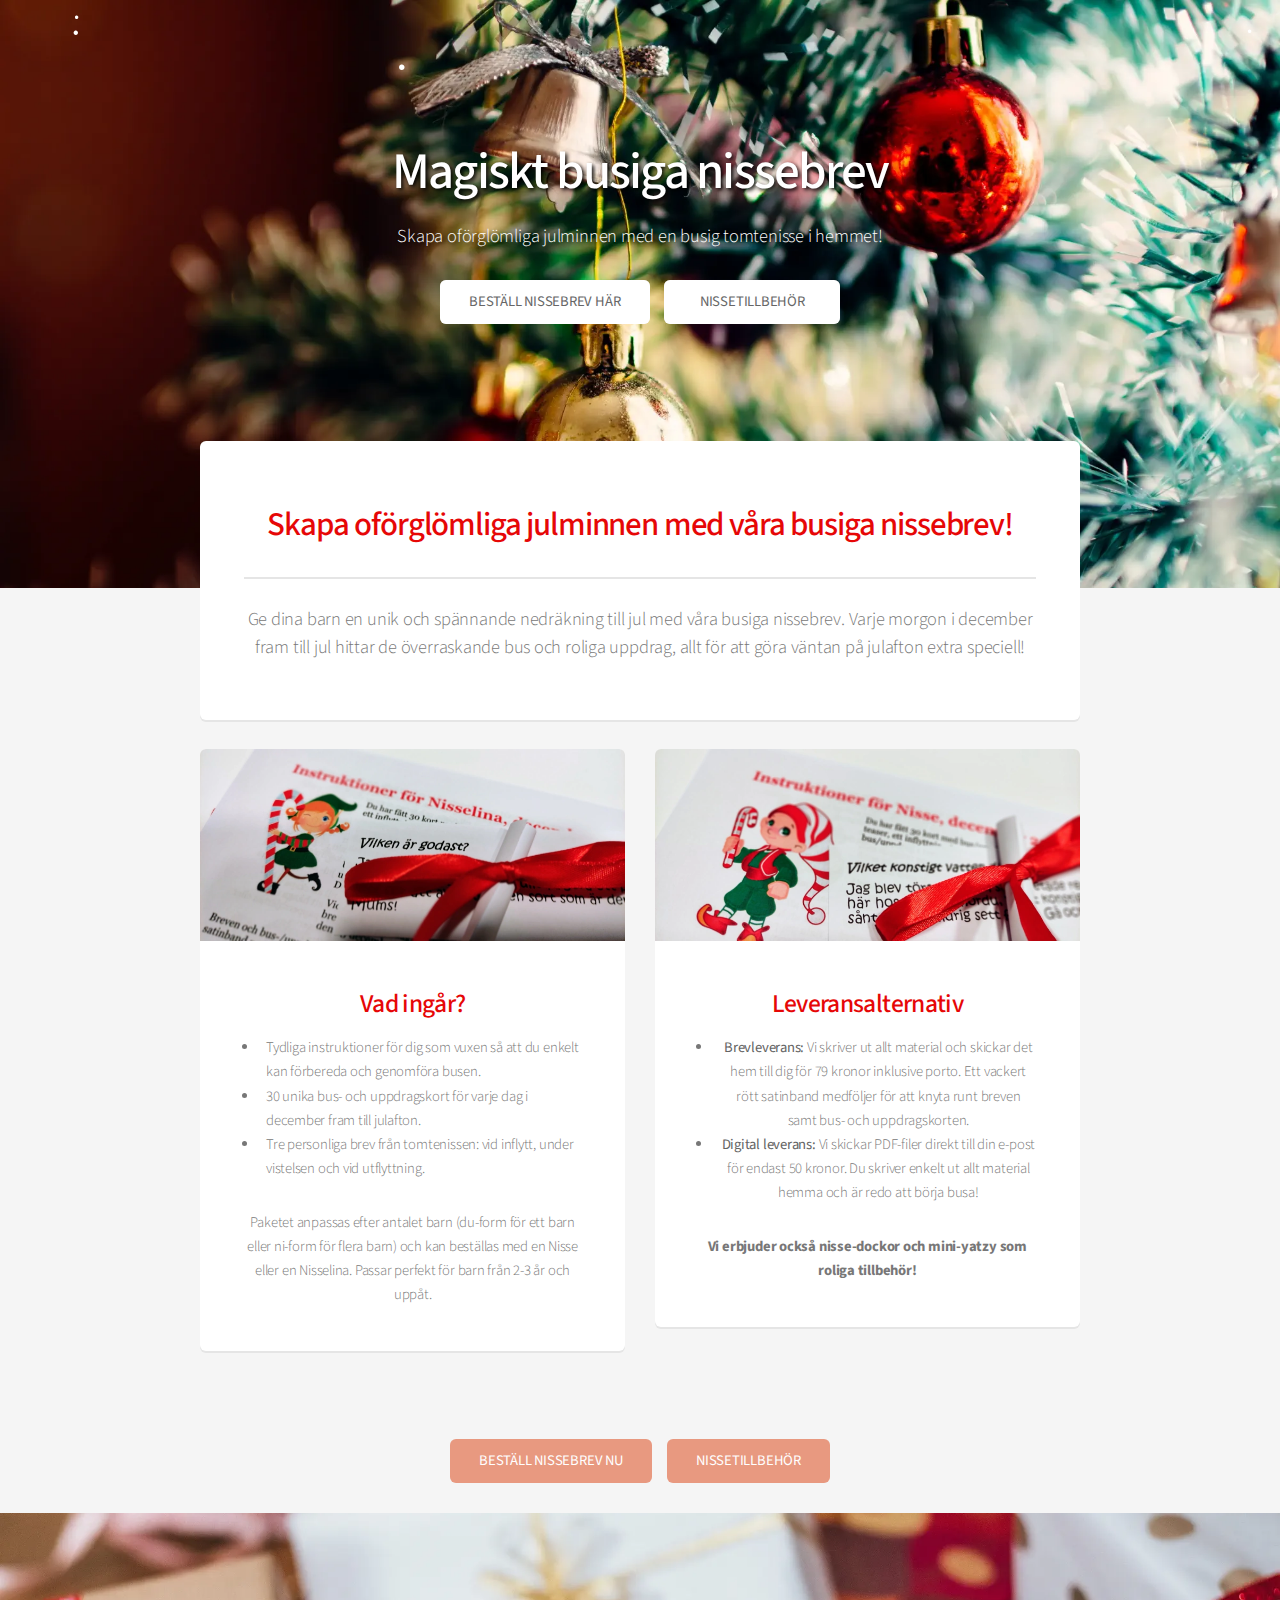
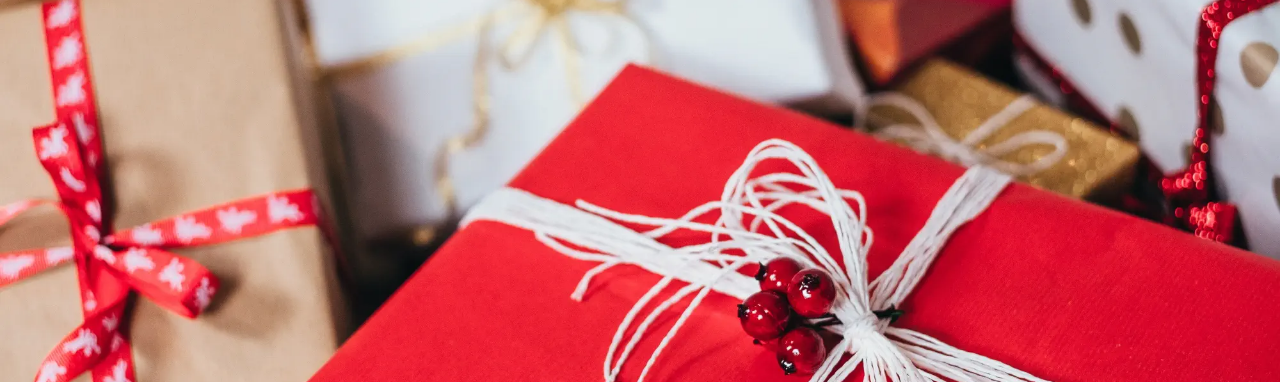
<file: index.html>
<!DOCTYPE HTML>
<html>
	<head>
		<title>Magiskt busiga nissebrev</title>
		<meta charset="utf-8" />
		<meta name="description" content="Magiskt busiga nissebrev - Skapa oförglömliga julminnen med en busig tomtenisse i hemmet! Beställ nissebrev och nissetillbehör idag.">
		<meta name="viewport" content="width=device-width, initial-scale=1, user-scalable=no" />
		<link rel="stylesheet" href="assets/css/main.css" />
		<link rel="icon" type="image/x-icon" href="favicon.ico" />
		<link rel="preconnect" href="https://fonts.googleapis.com" />
		<link rel="dns-prefetch" href="https://fonts.googleapis.com" />
		<!-- Open Graph tags -->
		<meta property="og:title" content="Magiskt busiga nissebrev">
		<meta property="og:description" content="Skapa oförglömliga julminnen med en busig tomtenisse i hemmet! Beställ nissebrev och nissetillbehör idag.">
		<meta property="og:image" content="https://www.nissebrevbus.se/images/Storlogo.webp">
		<meta property="og:url" content="https://www.nissebrevbus.se">
		<meta property="og:type" content="website">
		<meta property="og:locale" content="sv_SE" />
		<!-- Twitter Card tags -->
		<meta name="twitter:card" content="summary_large_image">
		<meta name="twitter:title" content="Magiskt busiga nissebrev">
		<meta name="twitter:description" content="Skapa oförglömliga julminnen med en busig tomtenisse i hemmet! Beställ nissebrev och nissetillbehör idag.">
		<meta name="twitter:image" content="https://www.nissebrevbus.se/images/Storlogo.webp">
</head>
<body class="landing is-preload">
	<div id="page-wrapper">
		<!-- Snowfall -->
		<canvas id="snowfall"></canvas>
		<!-- Banner -->
		<section id="banner" class="animate__animated animate__fadeIn">
			<h2 class="dropBlack">Magiskt busiga nissebrev</h2>
			<p class="dropBlack">Skapa oförglömliga julminnen med en busig tomtenisse i hemmet!</p>
            <ul class="actions special animate__animated animate__fadeInUp" data-animate="animate__fadeInUp">
                <li><a href="https://bit.ly/julbus2022" class="button primary redText">BESTÄLL NISSEBREV HÄR</a></li>
                <li><a href="https://bit.ly/julbus2022plus" class="button primary redText">NISSETILLBEHÖR</a></li>
            </ul>
		</section>

		<!-- Main -->
		<section id="main" class="container">

			<section class="box special animate__animated animate__fadeInUp" data-animate="animate__fadeInUp">
				<header class="major">
					<h2>Skapa oförglömliga julminnen med våra busiga nissebrev!</h2>
					<p>Ge dina barn en unik och spännande nedräkning till jul med våra busiga nissebrev. Varje morgon i december fram till jul hittar de överraskande bus och roliga uppdrag, allt för att göra väntan på julafton extra speciell!</p>
				</header>
			</section>

			<div class="row">
				<div class="col-6 col-12-narrower">

					<section class="box special animate__animated animate__fadeInLeft" data-animate="animate__fadeInLeft">
						<span class="image featured"><img src="images/Nisselina.webp" alt="" /></span>
						<h3>Vad ingår?</h3>
						<ul class="align-left">
							<li>Tydliga instruktioner för dig som vuxen så att du enkelt kan förbereda och genomföra busen.</li>
							<li>30 unika bus- och uppdragskort för varje dag i december fram till julafton.</li>
							<li>Tre personliga brev från tomtenissen: vid inflytt, under vistelsen och vid utflyttning.</li>
						</ul>
						<p>Paketet anpassas efter antalet barn (du-form för ett barn eller ni-form för flera barn) och kan beställas med en Nisse eller en Nisselina. Passar perfekt för barn från 2-3 år och uppåt.</p>
                    </section>
					</div>
					<div class="col-6 col-12-narrower">
	
                        <section class="box special animate__animated animate__fadeInRight" data-animate="animate__fadeInRight">
                            <span class="image featured"><img src="images/Nisse.webp" alt="" /></span>
                            <h3>Leveransalternativ</h3>
                            <ul>
                                <li><strong>Brevleverans:</strong> Vi skriver ut allt material och skickar det hem till dig för 79 kronor inklusive porto. Ett vackert rött satinband medföljer för att knyta runt breven samt bus- och uppdragskorten.</li>
                                <li><strong>Digital leverans:</strong> Vi skickar PDF-filer direkt till din e-post för endast 50 kronor. Du skriver enkelt ut allt material hemma och är redo att börja busa!</li>
                            </ul>
                            <p style="font-weight: bold">Vi erbjuder också nisse-dockor och mini-yatzy som roliga tillbehör!</p>
                        </section>
					</div>
				</div>
			</section>
	
            <ul class="actions special animate__animated animate__fadeInUp" data-animate="animate__fadeInUp">
                <li><a href="https://bit.ly/julbus2022" class="button primary">BESTÄLL NISSEBREV NU</a></li>
                <li><a href="https://bit.ly/julbus2022plus" class="button primary">NISSETILLBEHÖR</a></li>
            </ul>
	
            <!-- CTA -->
            <section id="foten" class="animate__animated animate__fadeInUp" data-animate="animate__fadeInUp">
    
            </section>
			<!-- Elf -->
			<div id="elf" class="elf"></div>
		</div>
	
		<!-- Scripts -->
			<link rel="stylesheet" href="assets/css/animate.min.css" />
			<script src="assets/js/jquery.min.js"></script>
			<script src="assets/js/jquery.dropotron.min.js"></script>
			<script src="assets/js/jquery.scrollex.min.js"></script>
			<script src="assets/js/browser.min.js"></script>
			<script src="assets/js/breakpoints.min.js"></script>
			<script src="assets/js/util.js"></script>
			<script src="assets/js/main.js"></script>
			<script src="assets/js/snowstorm-min.js"></script>
			<script>
				// Initialize snowfall
				//new Snowfall('#snowfall', { round: true, flakeCount: 200, speed: 1 });
	
				// Animate on scroll
				$(window).on('scroll', function () {
					$('.animate__animated').each(function () {
						var elemPos = $(this).offset().top,
							topOfWindow = $(window).scrollTop(),
							windowHeight = $(window).height();
	
						if (elemPos < topOfWindow + windowHeight - 100) {
							$(this).addClass($(this).data('animate'));
					
						}
				})
			});

				// ... existing scripts ...

				function showElf() {
				const elf = document.getElementById('elf');
				const windowHeight = window.innerHeight;
				const windowWidth = window.innerWidth;
				const randomY = Math.floor(Math.random() * (windowHeight - elf.clientHeight));
				const randomX = Math.floor(Math.random() * (windowWidth - elf.clientWidth));

				elf.style.top = randomY + 'px';
				elf.style.left = randomX + 'px';
				elf.style.display = 'block';
				setTimeout(hideElf, 10000); // Hide the elf after 10 seconds
				}

			function hideElf() {
				const elf = document.getElementById('elf');
				elf.style.display = 'none';
				setTimeout(showElf, Math.floor(Math.random() * 30000) + 10000); // Show the elf again at a random time between 30 and 90 seconds
			}

			// Initialize elf appearance
			setTimeout(showElf, Math.floor(Math.random() * 30000) + 10000);
		</script>
	</body>
</html>
</file>
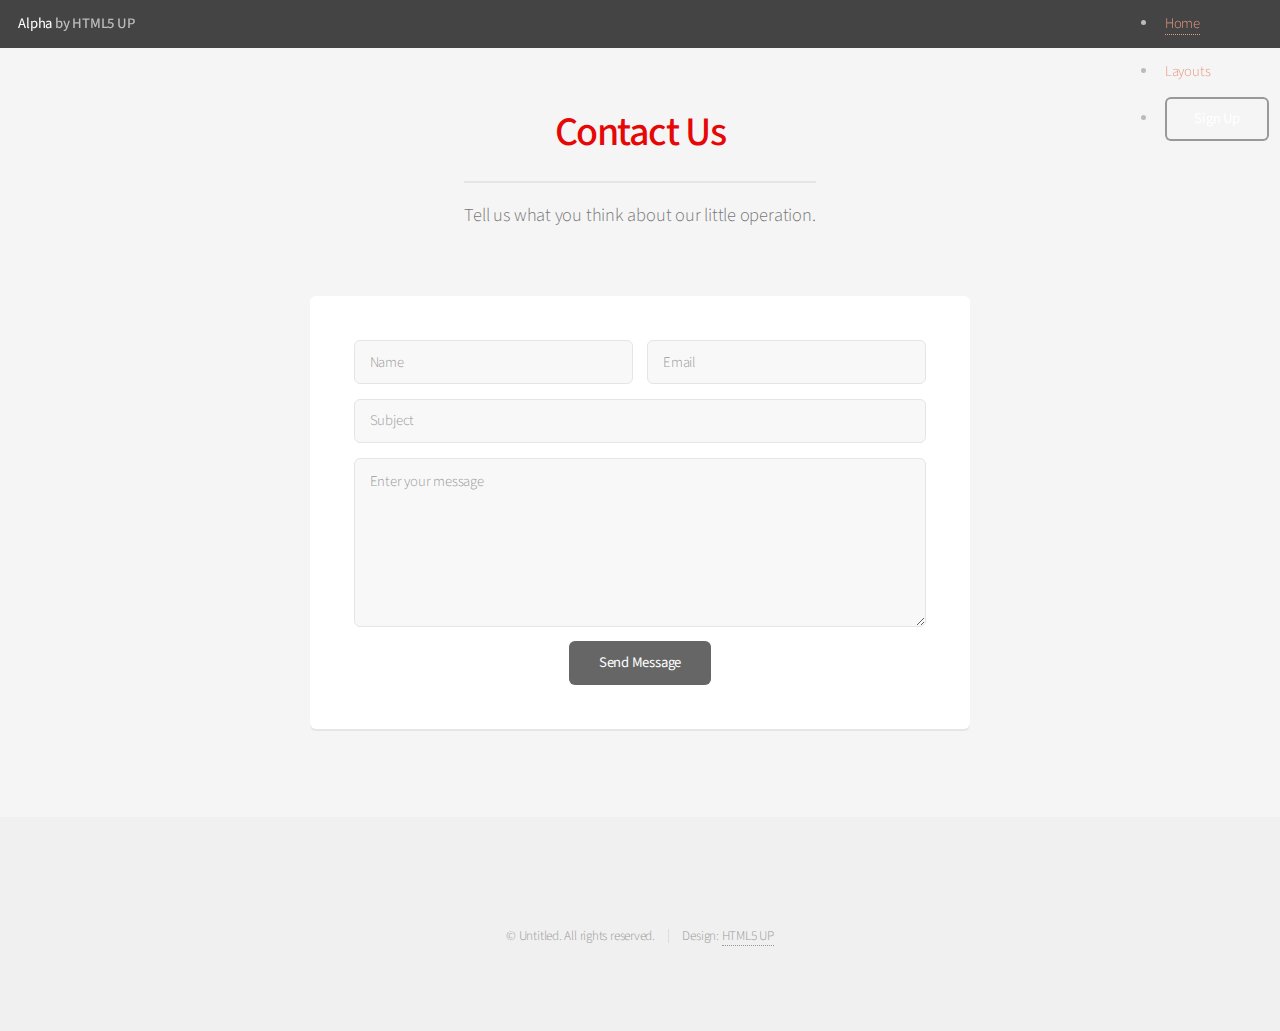
<file: contact.html>
<!DOCTYPE HTML>
<!--
	Alpha by HTML5 UP
	html5up.net | @ajlkn
	Free for personal and commercial use under the CCA 3.0 license (html5up.net/license)
-->
<html>
	<head>
		<title>Contact - Alpha by HTML5 UP</title>
		<meta charset="utf-8" />
		<meta name="viewport" content="width=device-width, initial-scale=1, user-scalable=no" />
		<link rel="stylesheet" href="assets/css/main.css" />
	</head>
	<body class="is-preload">
		<div id="page-wrapper">

			<!-- Header -->
				<header id="header">
					<h1><a href="index.html">Alpha</a> by HTML5 UP</h1>
					<nav id="nav">
						<ul>
							<li><a href="index.html">Home</a></li>
							<li>
								<a href="#" class="icon solid fa-angle-down">Layouts</a>
								<ul>
									<li><a href="generic.html">Generic</a></li>
									<li><a href="contact.html">Contact</a></li>
									<li><a href="elements.html">Elements</a></li>
									<li>
										<a href="#">Submenu</a>
										<ul>
											<li><a href="#">Option One</a></li>
											<li><a href="#">Option Two</a></li>
											<li><a href="#">Option Three</a></li>
											<li><a href="#">Option Four</a></li>
										</ul>
									</li>
								</ul>
							</li>
							<li><a href="#" class="button">Sign Up</a></li>
						</ul>
					</nav>
				</header>

			<!-- Main -->
				<section id="main" class="container medium">
					<header>
						<h2>Contact Us</h2>
						<p>Tell us what you think about our little operation.</p>
					</header>
					<div class="box">
						<form method="post" action="#">
							<div class="row gtr-50 gtr-uniform">
								<div class="col-6 col-12-mobilep">
									<input type="text" name="name" id="name" value="" placeholder="Name" />
								</div>
								<div class="col-6 col-12-mobilep">
									<input type="email" name="email" id="email" value="" placeholder="Email" />
								</div>
								<div class="col-12">
									<input type="text" name="subject" id="subject" value="" placeholder="Subject" />
								</div>
								<div class="col-12">
									<textarea name="message" id="message" placeholder="Enter your message" rows="6"></textarea>
								</div>
								<div class="col-12">
									<ul class="actions special">
										<li><input type="submit" value="Send Message" /></li>
									</ul>
								</div>
							</div>
						</form>
					</div>
				</section>

			<!-- Footer -->
				<footer id="footer">
					<ul class="icons">
						<li><a href="#" class="icon brands fa-twitter"><span class="label">Twitter</span></a></li>
						<li><a href="#" class="icon brands fa-facebook-f"><span class="label">Facebook</span></a></li>
						<li><a href="#" class="icon brands fa-instagram"><span class="label">Instagram</span></a></li>
						<li><a href="#" class="icon brands fa-github"><span class="label">Github</span></a></li>
						<li><a href="#" class="icon brands fa-dribbble"><span class="label">Dribbble</span></a></li>
						<li><a href="#" class="icon brands fa-google-plus"><span class="label">Google+</span></a></li>
					</ul>
					<ul class="copyright">
						<li>&copy; Untitled. All rights reserved.</li><li>Design: <a href="http://html5up.net">HTML5 UP</a></li>
					</ul>
				</footer>

		</div>

		<!-- Scripts -->
			<script src="assets/js/jquery.min.js"></script>
			<script src="assets/js/jquery.dropotron.min.js"></script>
			<script src="assets/js/jquery.scrollex.min.js"></script>
			<script src="assets/js/browser.min.js"></script>
			<script src="assets/js/breakpoints.min.js"></script>
			<script src="assets/js/util.js"></script>
			<script src="assets/js/main.js"></script>

	</body>
</html>
</file>
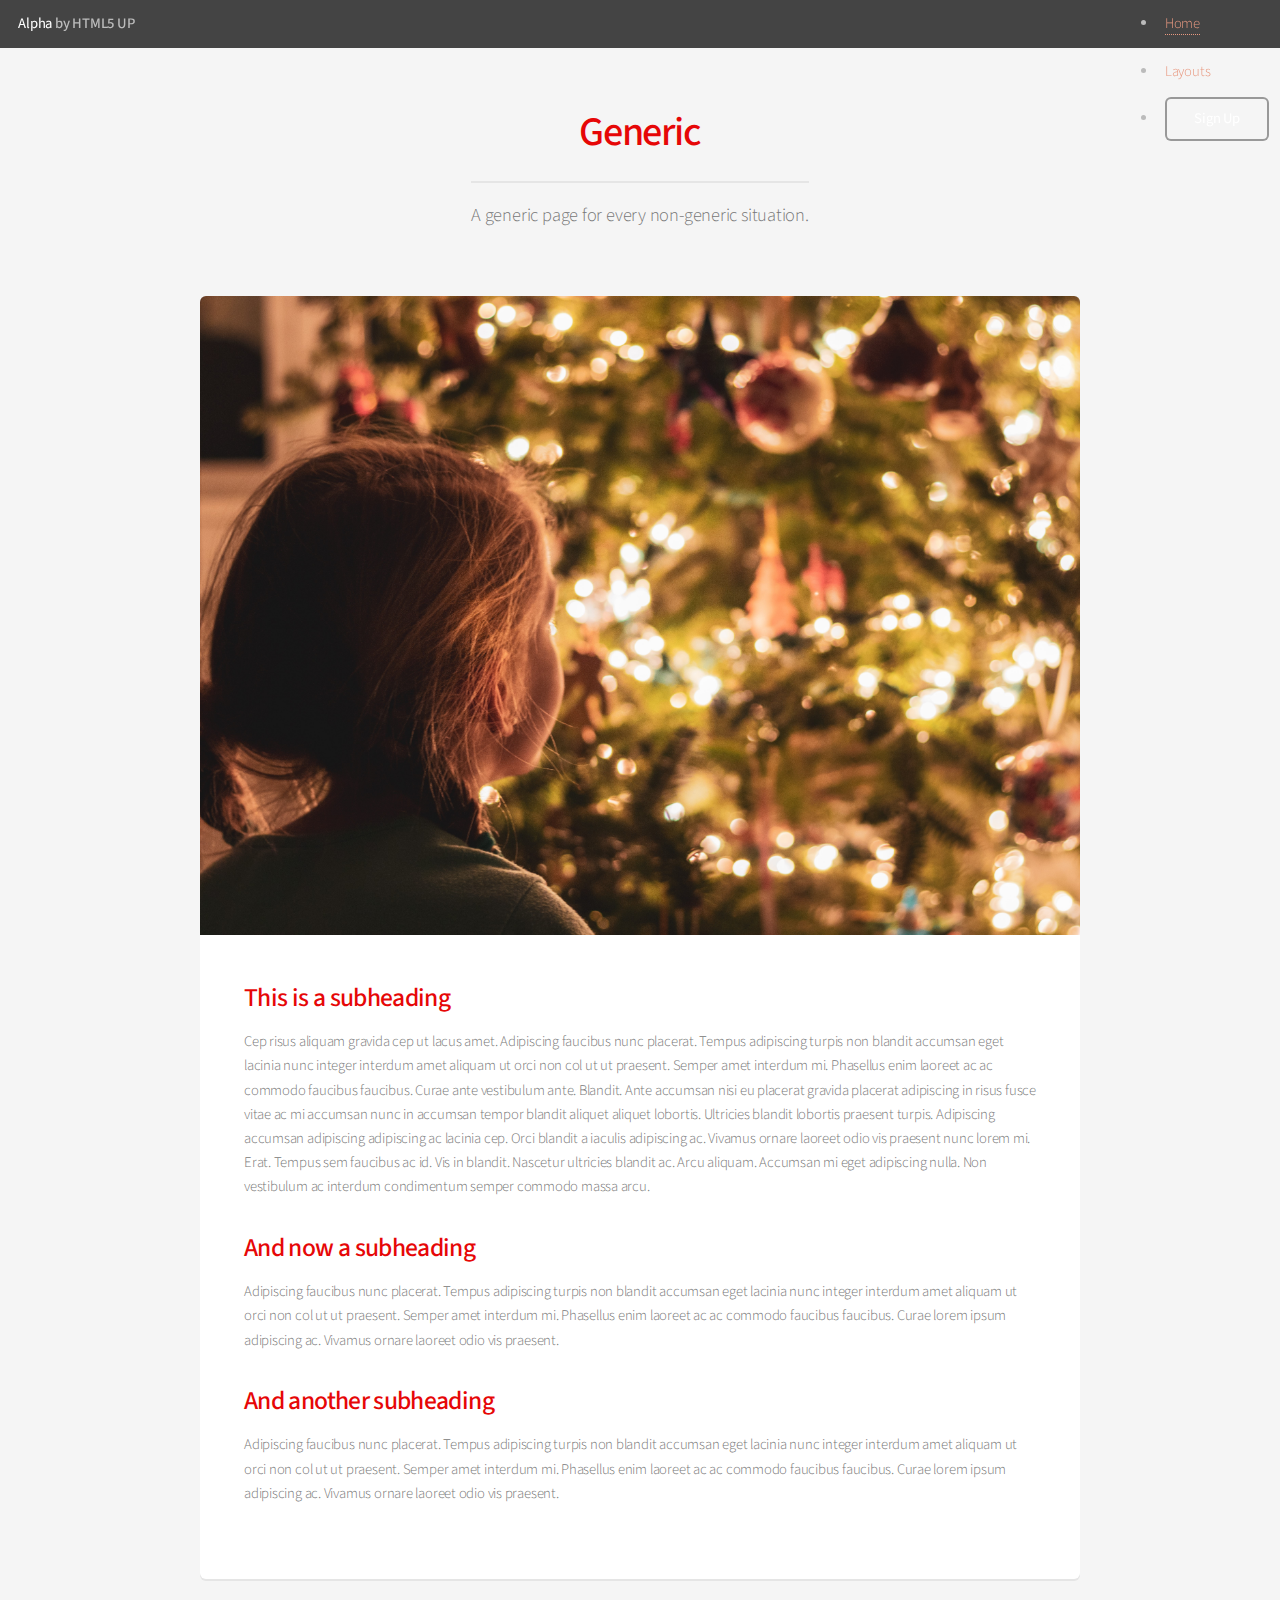
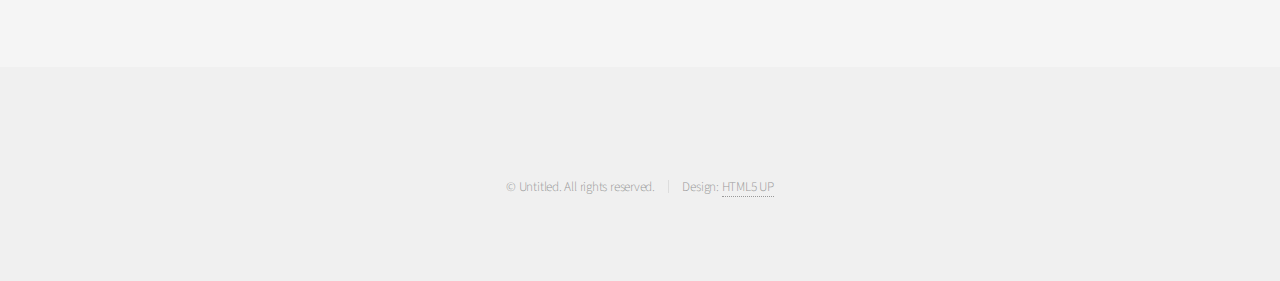
<file: generic.html>
<!DOCTYPE HTML>
<!--
	Alpha by HTML5 UP
	html5up.net | @ajlkn
	Free for personal and commercial use under the CCA 3.0 license (html5up.net/license)
-->
<html>
	<head>
		<title>Generic - Alpha by HTML5 UP</title>
		<meta charset="utf-8" />
		<meta name="viewport" content="width=device-width, initial-scale=1, user-scalable=no" />
		<link rel="stylesheet" href="assets/css/main.css" />
	</head>
	<body class="is-preload">
		<div id="page-wrapper">

			<!-- Header -->
				<header id="header">
					<h1><a href="index.html">Alpha</a> by HTML5 UP</h1>
					<nav id="nav">
						<ul>
							<li><a href="index.html">Home</a></li>
							<li>
								<a href="#" class="icon solid fa-angle-down">Layouts</a>
								<ul>
									<li><a href="generic.html">Generic</a></li>
									<li><a href="contact.html">Contact</a></li>
									<li><a href="elements.html">Elements</a></li>
									<li>
										<a href="#">Submenu</a>
										<ul>
											<li><a href="#">Option One</a></li>
											<li><a href="#">Option Two</a></li>
											<li><a href="#">Option Three</a></li>
											<li><a href="#">Option Four</a></li>
										</ul>
									</li>
								</ul>
							</li>
							<li><a href="#" class="button">Sign Up</a></li>
						</ul>
					</nav>
				</header>

			<!-- Main -->
				<section id="main" class="container">
					<header>
						<h2>Generic</h2>
						<p>A generic page for every non-generic situation.</p>
					</header>
					<div class="box">
						<span class="image featured"><img src="images/pic01.jpg" alt="" /></span>
						<h3>This is a subheading</h3>
						<p>Cep risus aliquam gravida cep ut lacus amet. Adipiscing faucibus nunc placerat. Tempus adipiscing turpis non blandit accumsan eget lacinia nunc integer interdum amet aliquam ut orci non col ut ut praesent. Semper amet interdum mi. Phasellus enim laoreet ac ac commodo faucibus faucibus. Curae ante vestibulum ante. Blandit. Ante accumsan nisi eu placerat gravida placerat adipiscing in risus fusce vitae ac mi accumsan nunc in accumsan tempor blandit aliquet aliquet lobortis. Ultricies blandit lobortis praesent turpis. Adipiscing accumsan adipiscing adipiscing ac lacinia cep. Orci blandit a iaculis adipiscing ac. Vivamus ornare laoreet odio vis praesent nunc lorem mi. Erat. Tempus sem faucibus ac id. Vis in blandit. Nascetur ultricies blandit ac. Arcu aliquam. Accumsan mi eget adipiscing nulla. Non vestibulum ac interdum condimentum semper commodo massa arcu.</p>
						<div class="row">
							<div class="row-6 row-12-mobilep">
								<h3>And now a subheading</h3>
								<p>Adipiscing faucibus nunc placerat. Tempus adipiscing turpis non blandit accumsan eget lacinia nunc integer interdum amet aliquam ut orci non col ut ut praesent. Semper amet interdum mi. Phasellus enim laoreet ac ac commodo faucibus faucibus. Curae lorem ipsum adipiscing ac. Vivamus ornare laoreet odio vis praesent.</p>
							</div>
							<div class="row-6 row-12-mobilep">
								<h3>And another subheading</h3>
								<p>Adipiscing faucibus nunc placerat. Tempus adipiscing turpis non blandit accumsan eget lacinia nunc integer interdum amet aliquam ut orci non col ut ut praesent. Semper amet interdum mi. Phasellus enim laoreet ac ac commodo faucibus faucibus. Curae lorem ipsum adipiscing ac. Vivamus ornare laoreet odio vis praesent.</p>
							</div>
						</div>
					</div>
				</section>

			<!-- Footer -->
				<footer id="footer">
					<ul class="icons">
						<li><a href="#" class="icon brands fa-twitter"><span class="label">Twitter</span></a></li>
						<li><a href="#" class="icon brands fa-facebook-f"><span class="label">Facebook</span></a></li>
						<li><a href="#" class="icon brands fa-instagram"><span class="label">Instagram</span></a></li>
						<li><a href="#" class="icon brands fa-github"><span class="label">Github</span></a></li>
						<li><a href="#" class="icon brands fa-dribbble"><span class="label">Dribbble</span></a></li>
						<li><a href="#" class="icon brands fa-google-plus"><span class="label">Google+</span></a></li>
					</ul>
					<ul class="copyright">
						<li>&copy; Untitled. All rights reserved.</li><li>Design: <a href="http://html5up.net">HTML5 UP</a></li>
					</ul>
				</footer>

		</div>

		<!-- Scripts -->
			<script src="assets/js/jquery.min.js"></script>
			<script src="assets/js/jquery.dropotron.min.js"></script>
			<script src="assets/js/jquery.scrollex.min.js"></script>
			<script src="assets/js/browser.min.js"></script>
			<script src="assets/js/breakpoints.min.js"></script>
			<script src="assets/js/util.js"></script>
			<script src="assets/js/main.js"></script>

	</body>
</html>
</file>
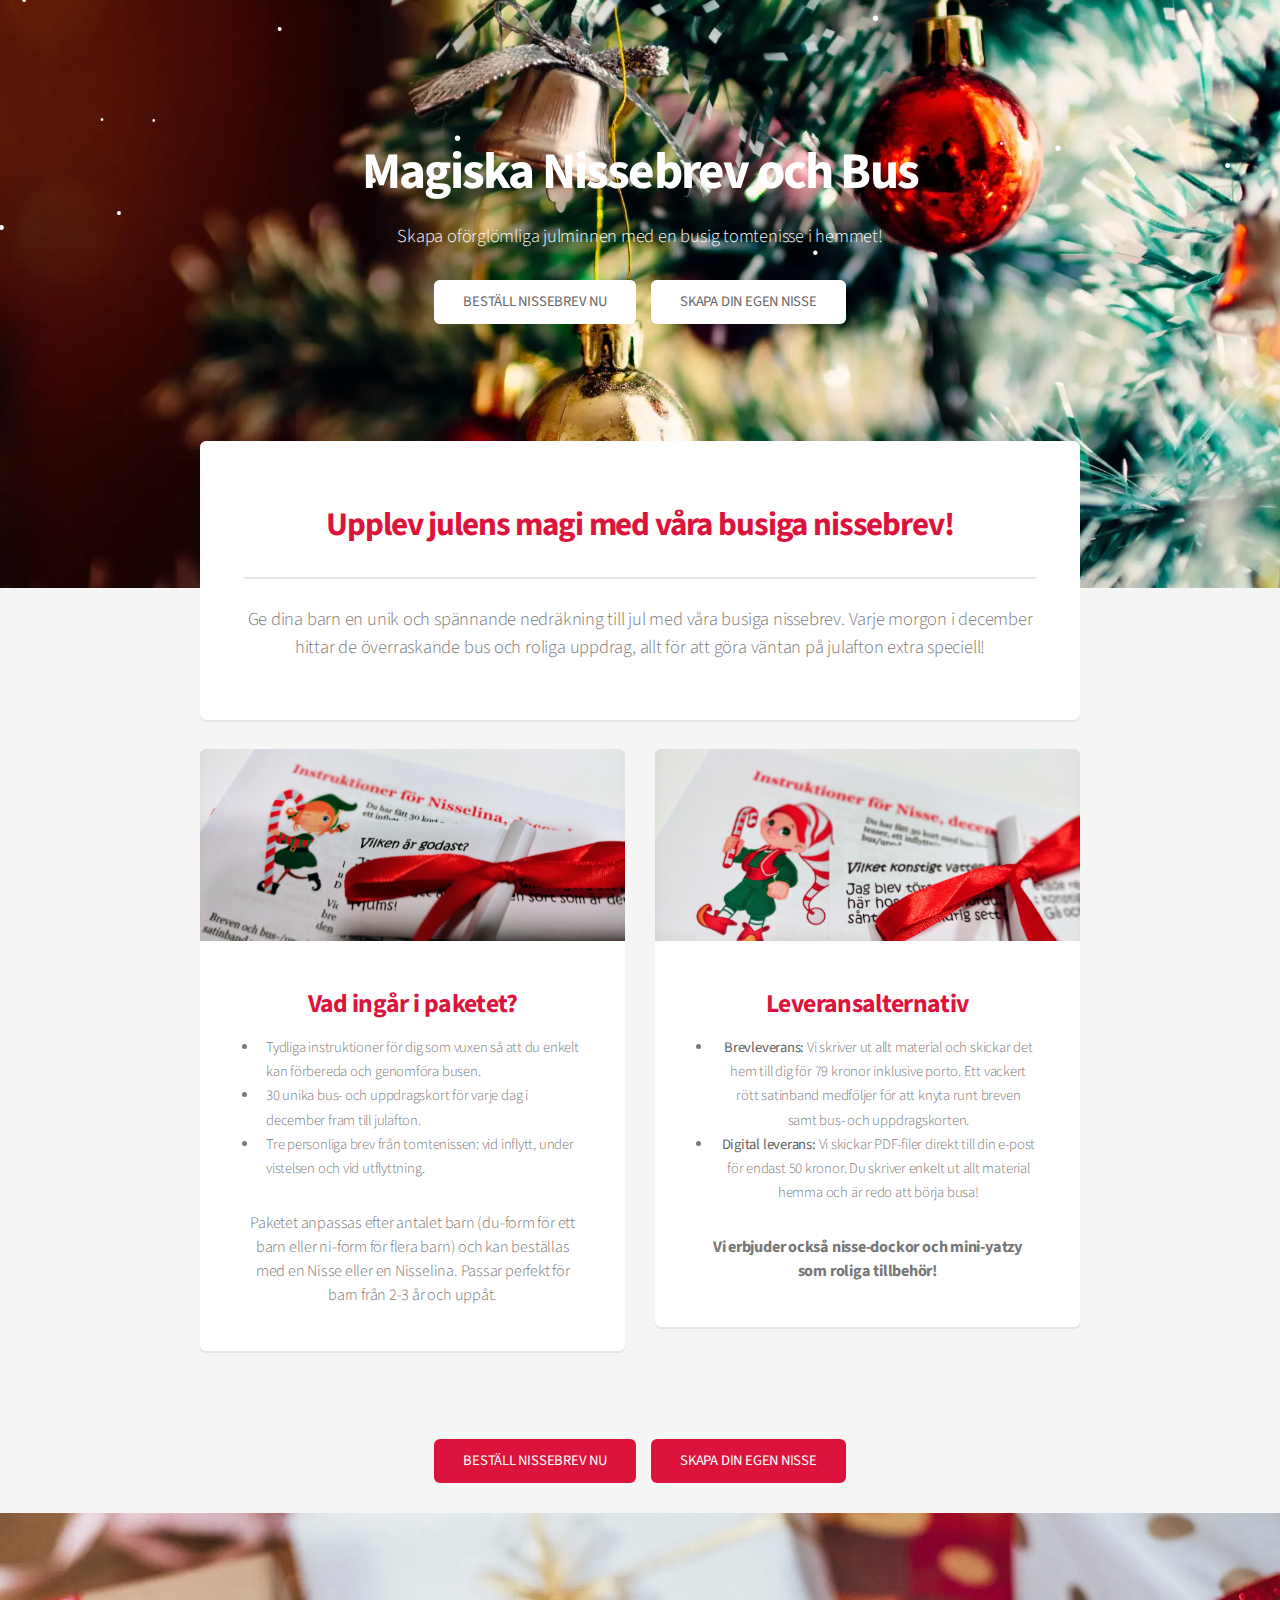
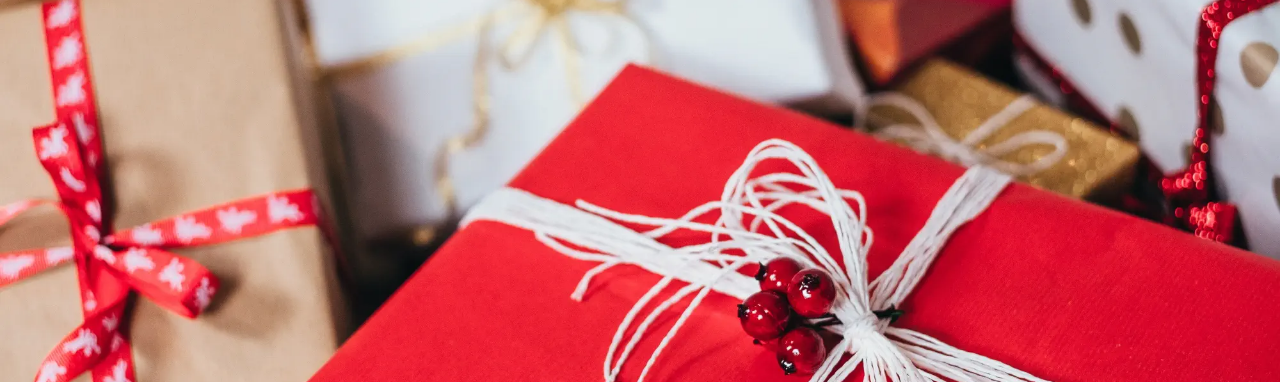
<file: index2.html>
<!DOCTYPE HTML>
<html>
	<head>
		<title>Magiska Nissebrev och Bus</title>
		<meta charset="utf-8" />
		<meta name="viewport" content="width=device-width, initial-scale=1, user-scalable=no" />
		<link rel="stylesheet" href="assets/css/main.css" />
		<link rel="stylesheet" href="assets/css/animate.min.css" />
		<style>
			/* Add snowfall style */
			#snowfall {
				position: fixed;
				width: 100%;
				height: 100%;
				pointer-events: none;
				z-index: 9999;
			}
					/* Customize buttons */
		.button.primary {
			background-color: #DC143C;
			border-color: #DC143C;
		}
        .button.primary:hover {
		background-color: #FF4500;
		border-color: #FF4500;
	}

	/* Customize text */
	h2, h3 {
		font-weight: bold;
		color: #DC143C;
	}

	p {
		font-size: 1.1em;
	}
</style>
</head>
<body class="landing is-preload">
	<div id="page-wrapper">
        	<!-- Snowfall -->
	<canvas id="snowfall"></canvas>

	<!-- Banner -->
	<section id="banner" class="animate__animated animate__fadeIn">
		<h2>Magiska Nissebrev och Bus</h2>
		<p>Skapa oförglömliga julminnen med en busig tomtenisse i hemmet!</p>
		<ul class="actions special">
			<li><a href="https://bit.ly/julbus2022" class="button primary">BESTÄLL NISSEBREV NU</a></li>
			<li><a href="https://bit.ly/julbus2022plus" class="button primary">SKAPA DIN EGEN NISSE</a></li>
		</ul>
	</section>

	<!-- Main -->
	<section id="main" class="container">

		<section class="box special animate__animated animate__fadeInUp" data-animate="animate__fadeInUp">
			<header class="major">
				<h2>Upplev julens magi med våra busiga nissebrev!</h2>
				<p>Ge dina barn en unik och spännande nedräkning till jul med våra busiga nissebrev. Varje morgon i december hittar de överraskande bus och roliga uppdrag, allt för att göra väntan på julafton extra speciell!</p>
			</header>
		</section>

		<div class="row">
			<div class="col-6 col-12-narrower">

				<section class="box special animate__animated animate__fadeInLeft" data-animate="animate__fadeInLeft">
					<span class="image featured"><img src="images/Nisselina2022.jpg" alt="" /></span>
					<h3>Vad ingår i paketet?</h3>
					<ul class="align-left">
						<li>Tydliga instruktioner för dig som vuxen så att du enkelt kan förbereda och genomföra busen.</li>
						<li>30 unika bus- och uppdragskort för varje dag i december fram till julafton.</li>
						<li>Tre personliga brev från tomtenissen: vid inflytt, under vistelsen och vid utflyttning.</li>
                    </ul>
                    <p>Paketet anpassas efter antalet barn (du-form för ett barn eller ni-form för flera barn) och kan beställas med en Nisse eller en Nisselina. Passar perfekt för barn från 2-3 år och uppåt.</p>
                    </section>
                    </div>
                    <div class="col-6 col-12-narrower">
                        <section class="box special animate__animated animate__fadeInRight" data-animate="animate__fadeInRight">
                            <span class="image featured"><img src="images/Nisse2022.jpg" alt="" /></span>
                            <h3>Leveransalternativ</h3>
                            <ul>
                                <li><strong>Brevleverans:</strong> Vi skriver ut allt material och skickar det hem till dig för 79 kronor inklusive porto. Ett vackert rött satinband medföljer för att knyta runt breven samt bus- och uppdragskorten.</li>
                                <li><strong>Digital leverans:</strong> Vi skickar PDF-filer direkt till din e-post för endast 50 kronor. Du skriver enkelt ut allt material hemma och är redo att börja busa!</li>
                            </ul>
                            <p style="font-weight: bold">Vi erbjuder också nisse-dockor och mini-yatzy som roliga tillbehör!</p>
                        </section>
                    </div>
                </div>
            </section>
    
            <ul class="actions special animate__animated animate__fadeInUp" data-animate="animate__fadeInUp">
                <li><a href="https://bit.ly/julbus2022" class="button primary">BESTÄLL NISSEBREV NU</a></li>
                <li><a href="https://bit.ly/julbus2022plus" class="button primary">SKAPA DIN EGEN NISSE</a></li>
            </ul>
    
            <!-- CTA -->
            <section id="foten" class="animate__animated animate__fadeInUp" data-animate="animate__fadeInUp">
    
            </section>
    
        </div>
    
        <!-- Scripts -->
            <script src="assets/js/jquery.min.js"></script>
            <script src="assets/js/jquery.dropotron.min.js"></script>
            <script src="assets/js/jquery.scrollex.min.js"></script>
            <script src="assets/js/browser.min.js"></script>
            <script src="assets/js/breakpoints.min.js"></script>
            <script src="assets/js/util.js"></script>
            <script src="assets/js/main.js"></script>
            <script src="assets/js/snowstorm-min.js"></script>
            <script>
                // Initialize snowfall
                new Snowfall('#snowfall', { round: true, flakeCount: 200, speed: 1 });
    
                // Animate on scroll
                $(window).on('scroll', function () {
                    $('.animate__animated').each(function () {
                        var elemPos = $(this).offset().top,
                            topOfWindow = $(window).scrollTop(),
                            windowHeight = $(window).height();
    
                        if (elemPos < topOfWindow + windowHeight - 100) {
                            $(this).addClass($(this).data('animate'));
                    
                        }
                });
            });
	</script>
</body>
</html>
</file>
<file: assets/css/main.css>
/*@import url("fontawesome-all.min.css");*/
@import url("https://fonts.googleapis.com/css?family=Source+Sans+Pro:300,400,300italic,400italic&display=swap");

/*
	Alpha by HTML5 UP
	html5up.net | @ajlkn
	Free for personal and commercial use under the CCA 3.0 license (html5up.net/license)
*/

/* Reset */

/* Based on meyerweb.com/eric/tools/css/reset (v2.0 | 20110126 | License: public domain) */

			/* Add snowfall style */
			#snowfall {
				position: fixed;
				width: 100%;
				height: 100%;
				pointer-events: none;
				z-index: 9999;
			}
					/* Customize buttons */
		.button.primary {
			background-color: #DC143C;
			border-color: #DC143C;
		}
        .button.primary:hover {
		background-color: #FF4500;
		border-color: #FF4500;
	}

	/* Customize text */
	h2, h3 {
		font-weight: bold;
		color: #DC143C;
	}

	.dropBlack
	{
		text-shadow: 2px 2px 4px #000000; /* Add this line */
	}

	.redText
	{
		font-weight: bold;
		color: #DC143C;
	}


	p {
		font-size: 1.1em;
	}

		/* Elf styles */
		.elf {
		position: absolute;
		width: 50px;
		height: 100px;
		background-image: url('/images/elf.webp'); /* Replace 'elf.png' with the actual elf image URL */
		background-size: contain;
		background-repeat: no-repeat;
		display: none;
		z-index: 1000;
	}

	html, body, div, span, applet, object,
	iframe, h1, h2, h3, h4, h5, h6, p, blockquote,
	pre, a, abbr, acronym, address, big, cite,
	code, del, dfn, em, img, ins, kbd, q, s, samp,
	small, strike, strong, sub, sup, tt, var, b,
	u, i, center, dl, dt, dd, ol, ul, li, fieldset,
	form, label, legend, table, caption, tbody,
	tfoot, thead, tr, th, td, article, aside,
	canvas, details, embed, figure, figcaption,
	footer, header, hgroup, menu, nav, output, ruby,
	section, summary, time, mark, audio, video {
		margin: 0;
		padding: 0;
		border: 0;
		font-size: 100%;
		font: inherit;
		vertical-align: baseline;
	}

	article, aside, details, figcaption, figure,
	footer, header, hgroup, menu, nav, section {
		display: block;
	}

	body {
		line-height: 1;
	}

	ol, ul {
		list-style: none;
	}

	blockquote, q {
		quotes: none;
	}

		blockquote:before, blockquote:after, q:before, q:after {
			content: '';
			content: none;
		}

	table {
		border-collapse: collapse;
		border-spacing: 0;
	}

	body {
		-webkit-text-size-adjust: none;
	}

	mark {
		background-color: transparent;
		color: inherit;
	}

	input::-moz-focus-inner {
		border: 0;
		padding: 0;
	}

	input, select, textarea {
		-moz-appearance: none;
		-webkit-appearance: none;
		-ms-appearance: none;
		appearance: none;
	}

/* Basic */

	@-ms-viewport {
		width: device-width;
	}

	body {
		-ms-overflow-style: scrollbar;
	}

	@media screen and (max-width: 480px) {

		html, body {
			min-width: 320px;
		}

	}

	html {
		box-sizing: border-box;
	}

	*, *:before, *:after {
		box-sizing: inherit;
	}

	body {
		background: #f5f5f5;
	}

	body, input, select, textarea {
		color: #777;
		font-family: "Source Sans Pro", sans-serif;
		font-size: 16pt;
		font-weight: 300;
		line-height: 1.65em;
		letter-spacing: -0.015em;
	}

	a {
		-moz-transition: color 0.2s ease-in-out, border-bottom-color 0.2s ease-in-out;
		-webkit-transition: color 0.2s ease-in-out, border-bottom-color 0.2s ease-in-out;
		-ms-transition: color 0.2s ease-in-out, border-bottom-color 0.2s ease-in-out;
		transition: color 0.2s ease-in-out, border-bottom-color 0.2s ease-in-out;
		border-bottom: dotted 1px;
		color: #e89980;
		text-decoration: none;
	}

		a:hover {
			border-bottom-color: transparent;
		}

	strong, b {
		color: #646464;
		font-weight: 400;
	}

	em, i {
		font-style: italic;
	}

	p {
		margin: 0 0 2em 0;
	}

	h1, h2, h3, h4, h5, h6 {
		color: #E60707;
		font-weight: 500;
		line-height: 1em;
		margin: 0 0 0.5em 0;
	}

		h1 a, h2 a, h3 a, h4 a, h5 a, h6 a {
			color: inherit;
			text-decoration: none;
		}

	h2 {
		font-size: 2.25em;
		line-height: 1.5em;
		letter-spacing: -0.035em;
	}

	h3 {
		font-size: 1.75em;
		line-height: 1.5em;
		letter-spacing: -0.025em;
	}

	h4 {
		font-size: 1.1em;
		line-height: 1.5em;
		letter-spacing: 0;
	}

	h5 {
		font-size: 0.9em;
		line-height: 1.5em;
		letter-spacing: 0;
	}

	h6 {
		font-size: 0.7em;
		line-height: 1.5em;
		letter-spacing: 0;
	}

	sub {
		font-size: 0.8em;
		position: relative;
		top: 0.5em;
	}

	sup {
		font-size: 0.8em;
		position: relative;
		top: -0.5em;
	}

	hr {
		border: 0;
		border-bottom: solid 2px #e5e5e5;
		margin: 2em 0;
	}

		hr.major {
			margin: 3em 0;
		}

	blockquote {
		border-left: solid 4px #e5e5e5;
		font-style: italic;
		margin: 0 0 2em 0;
		padding: 0.5em 0 0.5em 2em;
	}

	pre {
		-webkit-overflow-scrolling: touch;
		background: #f8f8f8;
		border-radius: 6px;
		border: solid 1px #e5e5e5;
		font-family: monospace;
		font-size: 0.9em;
		line-height: 1.75em;
		margin: 0 0 2em 0;
		overflow-x: auto;
		padding: 1em 1.5em;
	}

	code {
		background: #f8f8f8;
		border-radius: 6px;
		border: solid 1px #e5e5e5;
		font-family: monospace;
		font-size: 0.9em;
		margin: 0 0.25em;
		padding: 0.25em 0.65em;
	}

	.align-left {
		text-align: left;
	}

	.align-center {
		text-align: center;
	}

	.align-right {
		text-align: right;
	}

/* Row */

	.row {
		display: flex;
		flex-wrap: wrap;
		box-sizing: border-box;
		align-items: stretch;
	}

		.row > * {
			box-sizing: border-box;
		}

		.row.gtr-uniform > * > :last-child {
			margin-bottom: 0;
		}

		.row.aln-left {
			justify-content: flex-start;
		}

		.row.aln-center {
			justify-content: center;
		}

		.row.aln-right {
			justify-content: flex-end;
		}

		.row.aln-top {
			align-items: flex-start;
		}

		.row.aln-middle {
			align-items: center;
		}

		.row.aln-bottom {
			align-items: flex-end;
		}

		.row > .imp {
			order: -1;
		}

		.row > .col-1 {
			width: 8.33333%;
		}

		.row > .off-1 {
			margin-left: 8.33333%;
		}

		.row > .col-2 {
			width: 16.66667%;
		}

		.row > .off-2 {
			margin-left: 16.66667%;
		}

		.row > .col-3 {
			width: 25%;
		}

		.row > .off-3 {
			margin-left: 25%;
		}

		.row > .col-4 {
			width: 33.33333%;
		}

		.row > .off-4 {
			margin-left: 33.33333%;
		}

		.row > .col-5 {
			width: 41.66667%;
		}

		.row > .off-5 {
			margin-left: 41.66667%;
		}

		.row > .col-6 {
			width: 50%;
		}

		.row > .off-6 {
			margin-left: 50%;
		}

		.row > .col-7 {
			width: 58.33333%;
		}

		.row > .off-7 {
			margin-left: 58.33333%;
		}

		.row > .col-8 {
			width: 66.66667%;
		}

		.row > .off-8 {
			margin-left: 66.66667%;
		}

		.row > .col-9 {
			width: 75%;
		}

		.row > .off-9 {
			margin-left: 75%;
		}

		.row > .col-10 {
			width: 83.33333%;
		}

		.row > .off-10 {
			margin-left: 83.33333%;
		}

		.row > .col-11 {
			width: 91.66667%;
		}

		.row > .off-11 {
			margin-left: 91.66667%;
		}

		.row > .col-12 {
			width: 100%;
		}

		.row > .off-12 {
			margin-left: 100%;
		}

		.row.gtr-0 {
			margin-top: 0;
			margin-left: 0em;
		}

			.row.gtr-0 > * {
				padding: 0 0 0 0em;
			}

			.row.gtr-0.gtr-uniform {
				margin-top: 0em;
			}

				.row.gtr-0.gtr-uniform > * {
					padding-top: 0em;
				}

		.row.gtr-25 {
			margin-top: 0;
			margin-left: -0.5em;
		}

			.row.gtr-25 > * {
				padding: 0 0 0 0.5em;
			}

			.row.gtr-25.gtr-uniform {
				margin-top: -0.5em;
			}

				.row.gtr-25.gtr-uniform > * {
					padding-top: 0.5em;
				}

		.row.gtr-50 {
			margin-top: 0;
			margin-left: -1em;
		}

			.row.gtr-50 > * {
				padding: 0 0 0 1em;
			}

			.row.gtr-50.gtr-uniform {
				margin-top: -1em;
			}

				.row.gtr-50.gtr-uniform > * {
					padding-top: 1em;
				}

		.row {
			margin-top: 0;
			margin-left: -2em;
		}

			.row > * {
				padding: 0 0 0 2em;
			}

			.row.gtr-uniform {
				margin-top: -2em;
			}

				.row.gtr-uniform > * {
					padding-top: 2em;
				}

		.row.gtr-150 {
			margin-top: 0;
			margin-left: -3em;
		}

			.row.gtr-150 > * {
				padding: 0 0 0 3em;
			}

			.row.gtr-150.gtr-uniform {
				margin-top: -3em;
			}

				.row.gtr-150.gtr-uniform > * {
					padding-top: 3em;
				}

		.row.gtr-200 {
			margin-top: 0;
			margin-left: -4em;
		}

			.row.gtr-200 > * {
				padding: 0 0 0 4em;
			}

			.row.gtr-200.gtr-uniform {
				margin-top: -4em;
			}

				.row.gtr-200.gtr-uniform > * {
					padding-top: 4em;
				}

		@media screen and (max-width: 1680px) {

			.row {
				display: flex;
				flex-wrap: wrap;
				box-sizing: border-box;
				align-items: stretch;
			}

				.row > * {
					box-sizing: border-box;
				}

				.row.gtr-uniform > * > :last-child {
					margin-bottom: 0;
				}

				.row.aln-left {
					justify-content: flex-start;
				}

				.row.aln-center {
					justify-content: center;
				}

				.row.aln-right {
					justify-content: flex-end;
				}

				.row.aln-top {
					align-items: flex-start;
				}

				.row.aln-middle {
					align-items: center;
				}

				.row.aln-bottom {
					align-items: flex-end;
				}

				.row > .imp-wide {
					order: -1;
				}

				.row > .col-1-wide {
					width: 8.33333%;
				}

				.row > .off-1-wide {
					margin-left: 8.33333%;
				}

				.row > .col-2-wide {
					width: 16.66667%;
				}

				.row > .off-2-wide {
					margin-left: 16.66667%;
				}

				.row > .col-3-wide {
					width: 25%;
				}

				.row > .off-3-wide {
					margin-left: 25%;
				}

				.row > .col-4-wide {
					width: 33.33333%;
				}

				.row > .off-4-wide {
					margin-left: 33.33333%;
				}

				.row > .col-5-wide {
					width: 41.66667%;
				}

				.row > .off-5-wide {
					margin-left: 41.66667%;
				}

				.row > .col-6-wide {
					width: 50%;
				}

				.row > .off-6-wide {
					margin-left: 50%;
				}

				.row > .col-7-wide {
					width: 58.33333%;
				}

				.row > .off-7-wide {
					margin-left: 58.33333%;
				}

				.row > .col-8-wide {
					width: 66.66667%;
				}

				.row > .off-8-wide {
					margin-left: 66.66667%;
				}

				.row > .col-9-wide {
					width: 75%;
				}

				.row > .off-9-wide {
					margin-left: 75%;
				}

				.row > .col-10-wide {
					width: 83.33333%;
				}

				.row > .off-10-wide {
					margin-left: 83.33333%;
				}

				.row > .col-11-wide {
					width: 91.66667%;
				}

				.row > .off-11-wide {
					margin-left: 91.66667%;
				}

				.row > .col-12-wide {
					width: 100%;
				}

				.row > .off-12-wide {
					margin-left: 100%;
				}

				.row.gtr-0 {
					margin-top: 0;
					margin-left: 0em;
				}

					.row.gtr-0 > * {
						padding: 0 0 0 0em;
					}

					.row.gtr-0.gtr-uniform {
						margin-top: 0em;
					}

						.row.gtr-0.gtr-uniform > * {
							padding-top: 0em;
						}

				.row.gtr-25 {
					margin-top: 0;
					margin-left: -0.5em;
				}

					.row.gtr-25 > * {
						padding: 0 0 0 0.5em;
					}

					.row.gtr-25.gtr-uniform {
						margin-top: -0.5em;
					}

						.row.gtr-25.gtr-uniform > * {
							padding-top: 0.5em;
						}

				.row.gtr-50 {
					margin-top: 0;
					margin-left: -1em;
				}

					.row.gtr-50 > * {
						padding: 0 0 0 1em;
					}

					.row.gtr-50.gtr-uniform {
						margin-top: -1em;
					}

						.row.gtr-50.gtr-uniform > * {
							padding-top: 1em;
						}

				.row {
					margin-top: 0;
					margin-left: -2em;
				}

					.row > * {
						padding: 0 0 0 2em;
					}

					.row.gtr-uniform {
						margin-top: -2em;
					}

						.row.gtr-uniform > * {
							padding-top: 2em;
						}

				.row.gtr-150 {
					margin-top: 0;
					margin-left: -3em;
				}

					.row.gtr-150 > * {
						padding: 0 0 0 3em;
					}

					.row.gtr-150.gtr-uniform {
						margin-top: -3em;
					}

						.row.gtr-150.gtr-uniform > * {
							padding-top: 3em;
						}

				.row.gtr-200 {
					margin-top: 0;
					margin-left: -4em;
				}

					.row.gtr-200 > * {
						padding: 0 0 0 4em;
					}

					.row.gtr-200.gtr-uniform {
						margin-top: -4em;
					}

						.row.gtr-200.gtr-uniform > * {
							padding-top: 4em;
						}

		}

		@media screen and (max-width: 1280px) {

			.row {
				display: flex;
				flex-wrap: wrap;
				box-sizing: border-box;
				align-items: stretch;
			}

				.row > * {
					box-sizing: border-box;
				}

				.row.gtr-uniform > * > :last-child {
					margin-bottom: 0;
				}

				.row.aln-left {
					justify-content: flex-start;
				}

				.row.aln-center {
					justify-content: center;
				}

				.row.aln-right {
					justify-content: flex-end;
				}

				.row.aln-top {
					align-items: flex-start;
				}

				.row.aln-middle {
					align-items: center;
				}

				.row.aln-bottom {
					align-items: flex-end;
				}

				.row > .imp-normal {
					order: -1;
				}

				.row > .col-1-normal {
					width: 8.33333%;
				}

				.row > .off-1-normal {
					margin-left: 8.33333%;
				}

				.row > .col-2-normal {
					width: 16.66667%;
				}

				.row > .off-2-normal {
					margin-left: 16.66667%;
				}

				.row > .col-3-normal {
					width: 25%;
				}

				.row > .off-3-normal {
					margin-left: 25%;
				}

				.row > .col-4-normal {
					width: 33.33333%;
				}

				.row > .off-4-normal {
					margin-left: 33.33333%;
				}

				.row > .col-5-normal {
					width: 41.66667%;
				}

				.row > .off-5-normal {
					margin-left: 41.66667%;
				}

				.row > .col-6-normal {
					width: 50%;
				}

				.row > .off-6-normal {
					margin-left: 50%;
				}

				.row > .col-7-normal {
					width: 58.33333%;
				}

				.row > .off-7-normal {
					margin-left: 58.33333%;
				}

				.row > .col-8-normal {
					width: 66.66667%;
				}

				.row > .off-8-normal {
					margin-left: 66.66667%;
				}

				.row > .col-9-normal {
					width: 75%;
				}

				.row > .off-9-normal {
					margin-left: 75%;
				}

				.row > .col-10-normal {
					width: 83.33333%;
				}

				.row > .off-10-normal {
					margin-left: 83.33333%;
				}

				.row > .col-11-normal {
					width: 91.66667%;
				}

				.row > .off-11-normal {
					margin-left: 91.66667%;
				}

				.row > .col-12-normal {
					width: 100%;
				}

				.row > .off-12-normal {
					margin-left: 100%;
				}

				.row.gtr-0 {
					margin-top: 0;
					margin-left: 0em;
				}

					.row.gtr-0 > * {
						padding: 0 0 0 0em;
					}

					.row.gtr-0.gtr-uniform {
						margin-top: 0em;
					}

						.row.gtr-0.gtr-uniform > * {
							padding-top: 0em;
						}

				.row.gtr-25 {
					margin-top: 0;
					margin-left: -0.5em;
				}

					.row.gtr-25 > * {
						padding: 0 0 0 0.5em;
					}

					.row.gtr-25.gtr-uniform {
						margin-top: -0.5em;
					}

						.row.gtr-25.gtr-uniform > * {
							padding-top: 0.5em;
						}

				.row.gtr-50 {
					margin-top: 0;
					margin-left: -1em;
				}

					.row.gtr-50 > * {
						padding: 0 0 0 1em;
					}

					.row.gtr-50.gtr-uniform {
						margin-top: -1em;
					}

						.row.gtr-50.gtr-uniform > * {
							padding-top: 1em;
						}

				.row {
					margin-top: 0;
					margin-left: -2em;
				}

					.row > * {
						padding: 0 0 0 2em;
					}

					.row.gtr-uniform {
						margin-top: -2em;
					}

						.row.gtr-uniform > * {
							padding-top: 2em;
						}

				.row.gtr-150 {
					margin-top: 0;
					margin-left: -3em;
				}

					.row.gtr-150 > * {
						padding: 0 0 0 3em;
					}

					.row.gtr-150.gtr-uniform {
						margin-top: -3em;
					}

						.row.gtr-150.gtr-uniform > * {
							padding-top: 3em;
						}

				.row.gtr-200 {
					margin-top: 0;
					margin-left: -4em;
				}

					.row.gtr-200 > * {
						padding: 0 0 0 4em;
					}

					.row.gtr-200.gtr-uniform {
						margin-top: -4em;
					}

						.row.gtr-200.gtr-uniform > * {
							padding-top: 4em;
						}

		}

		@media screen and (max-width: 980px) {

			.row {
				display: flex;
				flex-wrap: wrap;
				box-sizing: border-box;
				align-items: stretch;
			}

				.row > * {
					box-sizing: border-box;
				}

				.row.gtr-uniform > * > :last-child {
					margin-bottom: 0;
				}

				.row.aln-left {
					justify-content: flex-start;
				}

				.row.aln-center {
					justify-content: center;
				}

				.row.aln-right {
					justify-content: flex-end;
				}

				.row.aln-top {
					align-items: flex-start;
				}

				.row.aln-middle {
					align-items: center;
				}

				.row.aln-bottom {
					align-items: flex-end;
				}

				.row > .imp-narrow {
					order: -1;
				}

				.row > .col-1-narrow {
					width: 8.33333%;
				}

				.row > .off-1-narrow {
					margin-left: 8.33333%;
				}

				.row > .col-2-narrow {
					width: 16.66667%;
				}

				.row > .off-2-narrow {
					margin-left: 16.66667%;
				}

				.row > .col-3-narrow {
					width: 25%;
				}

				.row > .off-3-narrow {
					margin-left: 25%;
				}

				.row > .col-4-narrow {
					width: 33.33333%;
				}

				.row > .off-4-narrow {
					margin-left: 33.33333%;
				}

				.row > .col-5-narrow {
					width: 41.66667%;
				}

				.row > .off-5-narrow {
					margin-left: 41.66667%;
				}

				.row > .col-6-narrow {
					width: 50%;
				}

				.row > .off-6-narrow {
					margin-left: 50%;
				}

				.row > .col-7-narrow {
					width: 58.33333%;
				}

				.row > .off-7-narrow {
					margin-left: 58.33333%;
				}

				.row > .col-8-narrow {
					width: 66.66667%;
				}

				.row > .off-8-narrow {
					margin-left: 66.66667%;
				}

				.row > .col-9-narrow {
					width: 75%;
				}

				.row > .off-9-narrow {
					margin-left: 75%;
				}

				.row > .col-10-narrow {
					width: 83.33333%;
				}

				.row > .off-10-narrow {
					margin-left: 83.33333%;
				}

				.row > .col-11-narrow {
					width: 91.66667%;
				}

				.row > .off-11-narrow {
					margin-left: 91.66667%;
				}

				.row > .col-12-narrow {
					width: 100%;
				}

				.row > .off-12-narrow {
					margin-left: 100%;
				}

				.row.gtr-0 {
					margin-top: 0;
					margin-left: 0em;
				}

					.row.gtr-0 > * {
						padding: 0 0 0 0em;
					}

					.row.gtr-0.gtr-uniform {
						margin-top: 0em;
					}

						.row.gtr-0.gtr-uniform > * {
							padding-top: 0em;
						}

				.row.gtr-25 {
					margin-top: 0;
					margin-left: -0.5em;
				}

					.row.gtr-25 > * {
						padding: 0 0 0 0.5em;
					}

					.row.gtr-25.gtr-uniform {
						margin-top: -0.5em;
					}

						.row.gtr-25.gtr-uniform > * {
							padding-top: 0.5em;
						}

				.row.gtr-50 {
					margin-top: 0;
					margin-left: -1em;
				}

					.row.gtr-50 > * {
						padding: 0 0 0 1em;
					}

					.row.gtr-50.gtr-uniform {
						margin-top: -1em;
					}

						.row.gtr-50.gtr-uniform > * {
							padding-top: 1em;
						}

				.row {
					margin-top: 0;
					margin-left: -2em;
				}

					.row > * {
						padding: 0 0 0 2em;
					}

					.row.gtr-uniform {
						margin-top: -2em;
					}

						.row.gtr-uniform > * {
							padding-top: 2em;
						}

				.row.gtr-150 {
					margin-top: 0;
					margin-left: -3em;
				}

					.row.gtr-150 > * {
						padding: 0 0 0 3em;
					}

					.row.gtr-150.gtr-uniform {
						margin-top: -3em;
					}

						.row.gtr-150.gtr-uniform > * {
							padding-top: 3em;
						}

				.row.gtr-200 {
					margin-top: 0;
					margin-left: -4em;
				}

					.row.gtr-200 > * {
						padding: 0 0 0 4em;
					}

					.row.gtr-200.gtr-uniform {
						margin-top: -4em;
					}

						.row.gtr-200.gtr-uniform > * {
							padding-top: 4em;
						}

		}

		@media screen and (max-width: 840px) {

			.row {
				display: flex;
				flex-wrap: wrap;
				box-sizing: border-box;
				align-items: stretch;
			}

				.row > * {
					box-sizing: border-box;
				}

				.row.gtr-uniform > * > :last-child {
					margin-bottom: 0;
				}

				.row.aln-left {
					justify-content: flex-start;
				}

				.row.aln-center {
					justify-content: center;
				}

				.row.aln-right {
					justify-content: flex-end;
				}

				.row.aln-top {
					align-items: flex-start;
				}

				.row.aln-middle {
					align-items: center;
				}

				.row.aln-bottom {
					align-items: flex-end;
				}

				.row > .imp-narrower {
					order: -1;
				}

				.row > .col-1-narrower {
					width: 8.33333%;
				}

				.row > .off-1-narrower {
					margin-left: 8.33333%;
				}

				.row > .col-2-narrower {
					width: 16.66667%;
				}

				.row > .off-2-narrower {
					margin-left: 16.66667%;
				}

				.row > .col-3-narrower {
					width: 25%;
				}

				.row > .off-3-narrower {
					margin-left: 25%;
				}

				.row > .col-4-narrower {
					width: 33.33333%;
				}

				.row > .off-4-narrower {
					margin-left: 33.33333%;
				}

				.row > .col-5-narrower {
					width: 41.66667%;
				}

				.row > .off-5-narrower {
					margin-left: 41.66667%;
				}

				.row > .col-6-narrower {
					width: 50%;
				}

				.row > .off-6-narrower {
					margin-left: 50%;
				}

				.row > .col-7-narrower {
					width: 58.33333%;
				}

				.row > .off-7-narrower {
					margin-left: 58.33333%;
				}

				.row > .col-8-narrower {
					width: 66.66667%;
				}

				.row > .off-8-narrower {
					margin-left: 66.66667%;
				}

				.row > .col-9-narrower {
					width: 75%;
				}

				.row > .off-9-narrower {
					margin-left: 75%;
				}

				.row > .col-10-narrower {
					width: 83.33333%;
				}

				.row > .off-10-narrower {
					margin-left: 83.33333%;
				}

				.row > .col-11-narrower {
					width: 91.66667%;
				}

				.row > .off-11-narrower {
					margin-left: 91.66667%;
				}

				.row > .col-12-narrower {
					width: 100%;
				}

				.row > .off-12-narrower {
					margin-left: 100%;
				}

				.row.gtr-0 {
					margin-top: 0;
					margin-left: 0em;
				}

					.row.gtr-0 > * {
						padding: 0 0 0 0em;
					}

					.row.gtr-0.gtr-uniform {
						margin-top: 0em;
					}

						.row.gtr-0.gtr-uniform > * {
							padding-top: 0em;
						}

				.row.gtr-25 {
					margin-top: 0;
					margin-left: -0.5em;
				}

					.row.gtr-25 > * {
						padding: 0 0 0 0.5em;
					}

					.row.gtr-25.gtr-uniform {
						margin-top: -0.5em;
					}

						.row.gtr-25.gtr-uniform > * {
							padding-top: 0.5em;
						}

				.row.gtr-50 {
					margin-top: 0;
					margin-left: -1em;
				}

					.row.gtr-50 > * {
						padding: 0 0 0 1em;
					}

					.row.gtr-50.gtr-uniform {
						margin-top: -1em;
					}

						.row.gtr-50.gtr-uniform > * {
							padding-top: 1em;
						}

				.row {
					margin-top: 0;
					margin-left: -2em;
				}

					.row > * {
						padding: 0 0 0 2em;
					}

					.row.gtr-uniform {
						margin-top: -2em;
					}

						.row.gtr-uniform > * {
							padding-top: 2em;
						}

				.row.gtr-150 {
					margin-top: 0;
					margin-left: -3em;
				}

					.row.gtr-150 > * {
						padding: 0 0 0 3em;
					}

					.row.gtr-150.gtr-uniform {
						margin-top: -3em;
					}

						.row.gtr-150.gtr-uniform > * {
							padding-top: 3em;
						}

				.row.gtr-200 {
					margin-top: 0;
					margin-left: -4em;
				}

					.row.gtr-200 > * {
						padding: 0 0 0 4em;
					}

					.row.gtr-200.gtr-uniform {
						margin-top: -4em;
					}

						.row.gtr-200.gtr-uniform > * {
							padding-top: 4em;
						}

		}

		@media screen and (max-width: 736px) {

			.row {
				display: flex;
				flex-wrap: wrap;
				box-sizing: border-box;
				align-items: stretch;
			}

				.row > * {
					box-sizing: border-box;
				}

				.row.gtr-uniform > * > :last-child {
					margin-bottom: 0;
				}

				.row.aln-left {
					justify-content: flex-start;
				}

				.row.aln-center {
					justify-content: center;
				}

				.row.aln-right {
					justify-content: flex-end;
				}

				.row.aln-top {
					align-items: flex-start;
				}

				.row.aln-middle {
					align-items: center;
				}

				.row.aln-bottom {
					align-items: flex-end;
				}

				.row > .imp-mobile {
					order: -1;
				}

				.row > .col-1-mobile {
					width: 8.33333%;
				}

				.row > .off-1-mobile {
					margin-left: 8.33333%;
				}

				.row > .col-2-mobile {
					width: 16.66667%;
				}

				.row > .off-2-mobile {
					margin-left: 16.66667%;
				}

				.row > .col-3-mobile {
					width: 25%;
				}

				.row > .off-3-mobile {
					margin-left: 25%;
				}

				.row > .col-4-mobile {
					width: 33.33333%;
				}

				.row > .off-4-mobile {
					margin-left: 33.33333%;
				}

				.row > .col-5-mobile {
					width: 41.66667%;
				}

				.row > .off-5-mobile {
					margin-left: 41.66667%;
				}

				.row > .col-6-mobile {
					width: 50%;
				}

				.row > .off-6-mobile {
					margin-left: 50%;
				}

				.row > .col-7-mobile {
					width: 58.33333%;
				}

				.row > .off-7-mobile {
					margin-left: 58.33333%;
				}

				.row > .col-8-mobile {
					width: 66.66667%;
				}

				.row > .off-8-mobile {
					margin-left: 66.66667%;
				}

				.row > .col-9-mobile {
					width: 75%;
				}

				.row > .off-9-mobile {
					margin-left: 75%;
				}

				.row > .col-10-mobile {
					width: 83.33333%;
				}

				.row > .off-10-mobile {
					margin-left: 83.33333%;
				}

				.row > .col-11-mobile {
					width: 91.66667%;
				}

				.row > .off-11-mobile {
					margin-left: 91.66667%;
				}

				.row > .col-12-mobile {
					width: 100%;
				}

				.row > .off-12-mobile {
					margin-left: 100%;
				}

				.row.gtr-0 {
					margin-top: 0;
					margin-left: 0em;
				}

					.row.gtr-0 > * {
						padding: 0 0 0 0em;
					}

					.row.gtr-0.gtr-uniform {
						margin-top: 0em;
					}

						.row.gtr-0.gtr-uniform > * {
							padding-top: 0em;
						}

				.row.gtr-25 {
					margin-top: 0;
					margin-left: -0.5em;
				}

					.row.gtr-25 > * {
						padding: 0 0 0 0.5em;
					}

					.row.gtr-25.gtr-uniform {
						margin-top: -0.5em;
					}

						.row.gtr-25.gtr-uniform > * {
							padding-top: 0.5em;
						}

				.row.gtr-50 {
					margin-top: 0;
					margin-left: -1em;
				}

					.row.gtr-50 > * {
						padding: 0 0 0 1em;
					}

					.row.gtr-50.gtr-uniform {
						margin-top: -1em;
					}

						.row.gtr-50.gtr-uniform > * {
							padding-top: 1em;
						}

				.row {
					margin-top: 0;
					margin-left: -2em;
				}

					.row > * {
						padding: 0 0 0 2em;
					}

					.row.gtr-uniform {
						margin-top: -2em;
					}

						.row.gtr-uniform > * {
							padding-top: 2em;
						}

				.row.gtr-150 {
					margin-top: 0;
					margin-left: -3em;
				}

					.row.gtr-150 > * {
						padding: 0 0 0 3em;
					}

					.row.gtr-150.gtr-uniform {
						margin-top: -3em;
					}

						.row.gtr-150.gtr-uniform > * {
							padding-top: 3em;
						}

				.row.gtr-200 {
					margin-top: 0;
					margin-left: -4em;
				}

					.row.gtr-200 > * {
						padding: 0 0 0 4em;
					}

					.row.gtr-200.gtr-uniform {
						margin-top: -4em;
					}

						.row.gtr-200.gtr-uniform > * {
							padding-top: 4em;
						}

		}

		@media screen and (max-width: 480px) {

			.row {
				display: flex;
				flex-wrap: wrap;
				box-sizing: border-box;
				align-items: stretch;
			}

				.row > * {
					box-sizing: border-box;
				}

				.row.gtr-uniform > * > :last-child {
					margin-bottom: 0;
				}

				.row.aln-left {
					justify-content: flex-start;
				}

				.row.aln-center {
					justify-content: center;
				}

				.row.aln-right {
					justify-content: flex-end;
				}

				.row.aln-top {
					align-items: flex-start;
				}

				.row.aln-middle {
					align-items: center;
				}

				.row.aln-bottom {
					align-items: flex-end;
				}

				.row > .imp-mobilep {
					order: -1;
				}

				.row > .col-1-mobilep {
					width: 8.33333%;
				}

				.row > .off-1-mobilep {
					margin-left: 8.33333%;
				}

				.row > .col-2-mobilep {
					width: 16.66667%;
				}

				.row > .off-2-mobilep {
					margin-left: 16.66667%;
				}

				.row > .col-3-mobilep {
					width: 25%;
				}

				.row > .off-3-mobilep {
					margin-left: 25%;
				}

				.row > .col-4-mobilep {
					width: 33.33333%;
				}

				.row > .off-4-mobilep {
					margin-left: 33.33333%;
				}

				.row > .col-5-mobilep {
					width: 41.66667%;
				}

				.row > .off-5-mobilep {
					margin-left: 41.66667%;
				}

				.row > .col-6-mobilep {
					width: 50%;
				}

				.row > .off-6-mobilep {
					margin-left: 50%;
				}

				.row > .col-7-mobilep {
					width: 58.33333%;
				}

				.row > .off-7-mobilep {
					margin-left: 58.33333%;
				}

				.row > .col-8-mobilep {
					width: 66.66667%;
				}

				.row > .off-8-mobilep {
					margin-left: 66.66667%;
				}

				.row > .col-9-mobilep {
					width: 75%;
				}

				.row > .off-9-mobilep {
					margin-left: 75%;
				}

				.row > .col-10-mobilep {
					width: 83.33333%;
				}

				.row > .off-10-mobilep {
					margin-left: 83.33333%;
				}

				.row > .col-11-mobilep {
					width: 91.66667%;
				}

				.row > .off-11-mobilep {
					margin-left: 91.66667%;
				}

				.row > .col-12-mobilep {
					width: 100%;
				}

				.row > .off-12-mobilep {
					margin-left: 100%;
				}

				.row.gtr-0 {
					margin-top: 0;
					margin-left: 0em;
				}

					.row.gtr-0 > * {
						padding: 0 0 0 0em;
					}

					.row.gtr-0.gtr-uniform {
						margin-top: 0em;
					}

						.row.gtr-0.gtr-uniform > * {
							padding-top: 0em;
						}

				.row.gtr-25 {
					margin-top: 0;
					margin-left: -0.5em;
				}

					.row.gtr-25 > * {
						padding: 0 0 0 0.5em;
					}

					.row.gtr-25.gtr-uniform {
						margin-top: -0.5em;
					}

						.row.gtr-25.gtr-uniform > * {
							padding-top: 0.5em;
						}

				.row.gtr-50 {
					margin-top: 0;
					margin-left: -1em;
				}

					.row.gtr-50 > * {
						padding: 0 0 0 1em;
					}

					.row.gtr-50.gtr-uniform {
						margin-top: -1em;
					}

						.row.gtr-50.gtr-uniform > * {
							padding-top: 1em;
						}

				.row {
					margin-top: 0;
					margin-left: -2em;
				}

					.row > * {
						padding: 0 0 0 2em;
					}

					.row.gtr-uniform {
						margin-top: -2em;
					}

						.row.gtr-uniform > * {
							padding-top: 2em;
						}

				.row.gtr-150 {
					margin-top: 0;
					margin-left: -3em;
				}

					.row.gtr-150 > * {
						padding: 0 0 0 3em;
					}

					.row.gtr-150.gtr-uniform {
						margin-top: -3em;
					}

						.row.gtr-150.gtr-uniform > * {
							padding-top: 3em;
						}

				.row.gtr-200 {
					margin-top: 0;
					margin-left: -4em;
				}

					.row.gtr-200 > * {
						padding: 0 0 0 4em;
					}

					.row.gtr-200.gtr-uniform {
						margin-top: -4em;
					}

						.row.gtr-200.gtr-uniform > * {
							padding-top: 4em;
						}

		}

/* Container */

	.container {
		margin: 0 auto;
		max-width: calc(100% - 5em);
		width: 60em;
	}

		.container.xsmall {
			width: 15em;
		}

		.container.small {
			width: 30em;
		}

		.container.medium {
			width: 45em;
		}

		.container.large {
			width: 75em;
		}

		.container.xlarge {
			width: 90em;
		}

		.container.max {
			width: 100%;
		}

		@media screen and (max-width: 840px) {

			.container {
				width: 100% !important;
			}

		}

		@media screen and (max-width: 736px) {

			.container {
				max-width: 100%;
			}

		}

/* Section/Article */

	section.special, article.special {
		text-align: center;
	}

	header p {
		color: #999;
		position: relative;
		margin: 0 0 1.5em 0;
		font-style: italic;
	}

	header h2 + p {
		font-size: 1.25em;
		margin-top: -1em;
		line-height: 1.5em;
	}

	header h3 + p {
		font-size: 1.1em;
		margin-top: -0.85em;
		line-height: 1.5em;
	}

	header h4 + p,
	header h5 + p,
	header h6 + p {
		font-size: 0.8em;
		margin-top: -0.5em;
		line-height: 1.5em;
	}

	header.major {
		padding: 1em 0;
		text-align: center;
	}

		header.major h2 {
			margin: 0;
		}

		header.major p {
			display: inline-block;
			border-top: solid 2px #e5e5e5;
			color: #777;
			margin: 1.5em 0 0 0;
			padding: 1.5em 0 0 0;
			font-style: normal;
		}

/* Form */

	form {
		margin: 0 0 2em 0;
	}

	label {
		color: #646464;
		display: block;
		font-size: 0.9em;
		font-weight: 300;
		margin: 0 0 1em 0;
	}

	input[type="text"],
	input[type="password"],
	input[type="email"],
	select,
	textarea {
		-moz-appearance: none;
		-webkit-appearance: none;
		-ms-appearance: none;
		appearance: none;
		background-color: #f8f8f8;
		border-radius: 6px;
		border: solid 1px #e5e5e5;
		color: inherit;
		display: block;
		outline: 0;
		padding: 0 1em;
		text-decoration: none;
		width: 100%;
	}

		input[type="text"]:invalid,
		input[type="password"]:invalid,
		input[type="email"]:invalid,
		select:invalid,
		textarea:invalid {
			box-shadow: none;
		}

		input[type="text"]:focus,
		input[type="password"]:focus,
		input[type="email"]:focus,
		select:focus,
		textarea:focus {
			border-color: #e89980;
			box-shadow: 0 0 0 2px #e89980;
		}

	select {
		background-image: url("data:image/svg+xml;charset=utf8,%3Csvg xmlns='http://www.w3.org/2000/svg' width='40' height='40' preserveAspectRatio='none' viewBox='0 0 40 40'%3E%3Cpath d='M9.4,12.3l10.4,10.4l10.4-10.4c0.2-0.2,0.5-0.4,0.9-0.4c0.3,0,0.6,0.1,0.9,0.4l3.3,3.3c0.2,0.2,0.4,0.5,0.4,0.9 c0,0.4-0.1,0.6-0.4,0.9L20.7,31.9c-0.2,0.2-0.5,0.4-0.9,0.4c-0.3,0-0.6-0.1-0.9-0.4L4.3,17.3c-0.2-0.2-0.4-0.5-0.4-0.9 c0-0.4,0.1-0.6,0.4-0.9l3.3-3.3c0.2-0.2,0.5-0.4,0.9-0.4S9.1,12.1,9.4,12.3z' fill='%23e5e5e5' /%3E%3C/svg%3E");
		background-size: 1.25em;
		background-repeat: no-repeat;
		background-position: calc(100% - 1em) center;
		height: 3em;
		padding-right: 3em;
		text-overflow: ellipsis;
	}

		select option {
			color: #777;
			background-color: #f5f5f5;
		}

		select:focus::-ms-value {
			background-color: transparent;
		}

		select::-ms-expand {
			display: none;
		}

	input[type="text"],
	input[type="password"],
	input[type="email"],
	select {
		height: 3em;
	}

	textarea {
		padding: 0.75em 1em;
	}

	input[type="checkbox"],
	input[type="radio"] {
		-moz-appearance: none;
		-webkit-appearance: none;
		-ms-appearance: none;
		appearance: none;
		display: block;
		float: left;
		margin-right: -2em;
		opacity: 0;
		width: 1em;
		z-index: -1;
	}

		input[type="checkbox"] + label,
		input[type="radio"] + label {
			text-decoration: none;
			color: #777;
			cursor: pointer;
			display: inline-block;
			font-size: 1em;
			font-weight: 300;
			padding-left: 2.55em;
			padding-right: 0.75em;
			position: relative;
		}

			input[type="checkbox"] + label:before,
			input[type="radio"] + label:before {
				-moz-osx-font-smoothing: grayscale;
				-webkit-font-smoothing: antialiased;
				display: inline-block;
				font-style: normal;
				font-variant: normal;
				text-rendering: auto;
				line-height: 1;
				text-transform: none !important;
				font-family: 'Font Awesome 5 Free';
				font-weight: 900;
			}

			input[type="checkbox"] + label:before,
			input[type="radio"] + label:before {
				background: #f8f8f8;
				border-radius: 6px;
				border: solid 1px #e5e5e5;
				content: '';
				display: inline-block;
				font-size: 0.8em;
				height: 2.25em;
				left: 0;
				line-height: 2.25em;
				position: absolute;
				text-align: center;
				top: 0;
				width: 2.25em;
			}

		input[type="checkbox"]:checked + label:before,
		input[type="radio"]:checked + label:before {
			background: #666;
			border-color: #666;
			color: #ffffff;
			content: '\f00c';
		}

		input[type="checkbox"]:focus + label:before,
		input[type="radio"]:focus + label:before {
			border-color: #e89980;
			box-shadow: 0 0 0 1px #e89980;
		}

	input[type="checkbox"] + label:before {
		border-radius: 6px;
	}

	input[type="radio"] + label:before {
		border-radius: 100%;
	}

	::-webkit-input-placeholder {
		color: #999 !important;
		opacity: 1.0;
	}

	:-moz-placeholder {
		color: #999 !important;
		opacity: 1.0;
	}

	::-moz-placeholder {
		color: #999 !important;
		opacity: 1.0;
	}

	:-ms-input-placeholder {
		color: #999 !important;
		opacity: 1.0;
	}

/* Box */

	.box {
		background: #fff;
		border-radius: 6px;
		box-shadow: 0 2px 0 0 #e5e5e5;
		margin: 0 0 2em 0;
		padding: 3em;
	}

		.box > :last-child {
			margin-bottom: 0;
		}

		.box.alt {
			background: none !important;
			border-radius: 0 !important;
			box-shadow: none !important;
			margin: 0 0 2em 0;
			padding: 0 !important;
		}

		.box.features .features-row {
			border-top: solid 2px #e5e5e5;
			position: relative;
		}

			.box.features .features-row:after {
				clear: both;
				content: '';
				display: block;
			}

			.box.features .features-row section {
				float: left;
				padding: 3em;
				width: 50%;
			}

				.box.features .features-row section :last-child {
					margin-bottom: 0;
				}

				.box.features .features-row section:nth-child(2n) {
					padding-right: 0;
				}

					.box.features .features-row section:nth-child(2n):before {
						background: #e5e5e5;
						content: '';
						display: block;
						height: 100%;
						margin-left: -3em;
						position: absolute;
						top: 0;
						width: 2px;
					}

				.box.features .features-row section:nth-child(2n-1) {
					padding-left: 0;
				}

			.box.features .features-row:first-child {
				border-top: 0;
			}

				.box.features .features-row:first-child section {
					padding-top: 0;
				}

			.box.features .features-row:last-child {
				padding-bottom: 0;
			}

				.box.features .features-row:last-child section {
					padding-bottom: 0;
				}

		.box.special {
			text-align: center;
		}

		.box .image.featured {
			border-radius: 0;
			display: block;
			margin: 3em 0 3em -3em;
			position: relative;
			width: calc(100% + 6em);
		}

			.box .image.featured img {
				border-radius: 0;
				display: block;
				width: 100%;
			}

			.box .image.featured:first-child {
				border-radius: 6px 6px 0 0;
				margin-bottom: 3em;
				margin-top: -3em;
			}

				.box .image.featured:first-child img {
					border-radius: 6px 6px 0 0;
				}

			.box .image.featured:last-child {
				border-radius: 0 0 6px 6px;
				margin-bottom: -3em;
				margin-top: 3em;
			}

				.box .image.featured:last-child img {
					border-radius: 0 0 6px 6px;
				}

/* Icon */

	.icon {
		text-decoration: none;
		border-bottom: none;
		position: relative;
	}

		.icon:before {
			-moz-osx-font-smoothing: grayscale;
			-webkit-font-smoothing: antialiased;
			display: inline-block;
			font-style: normal;
			font-variant: normal;
			text-rendering: auto;
			line-height: 1;
			text-transform: none !important;
			font-family: 'Font Awesome 5 Free';
			font-weight: 400;
		}

		.icon > .label {
			display: none;
		}

		.icon:before {
			line-height: inherit;
		}

		.icon.solid:before {
			font-weight: 900;
		}

		.icon.brands:before {
			font-family: 'Font Awesome 5 Brands';
		}

		.icon.major {
			background: #666;
			border-radius: 100%;
			color: #ffffff;
			cursor: default;
			display: inline-block;
			height: 5.5em;
			line-height: 5.5em;
			margin: 0 0 2em 0;
			width: 5.5em;
		}

			.icon.major:before {
				font-size: 2.5em;
			}

			.icon.major.accent1 {
				background: #666;
				color: #ffffff;
			}

			.icon.major.accent2 {
				background: #e89980;
				color: #ffffff;
			}

			.icon.major.accent3 {
				background: #7fcdb8;
				color: #ffffff;
			}

			.icon.major.accent4 {
				background: #90b0ba;
				color: #ffffff;
			}

			.icon.major.accent5 {
				background: #e5cb95;
				color: #ffffff;
			}

/* Image */

	.image {
		border-radius: 6px;
		border: 0;
		display: inline-block;
		position: relative;
	}

		.image img {
			border-radius: 6px;
			display: block;
		}

		.image.left {
			float: left;
			padding: 0 1.5em 1em 0;
			top: 0.25em;
		}

		.image.right {
			float: right;
			padding: 0 0 1em 1.5em;
			top: 0.25em;
		}

		.image.fit {
			display: block;
			margin: 0 0 2em 0;
			width: 100%;
		}

			.image.fit img {
				display: block;
				width: 100%;
			}

/* List */

	ol {
		list-style: decimal;
		margin: 0 0 2em 0;
		padding-left: 1.25em;
	}

		ol li {
			padding-left: 0.25em;
		}

	ul {
		list-style: disc;
		margin: 0 0 2em 0;
		padding-left: 1em;
	}

		ul li {
			padding-left: 0.5em;
		}

		ul.alt {
			list-style: none;
			padding-left: 0;
		}

			ul.alt li {
				border-top: solid 1px #e5e5e5;
				padding: 0.5em 0;
			}

				ul.alt li:first-child {
					border-top: 0;
					padding-top: 0;
				}

		ul.icons {
			cursor: default;
			list-style: none;
			padding-left: 0;
		}

			ul.icons li {
				display: inline-block;
				padding: 0 1.25em 0 0;
			}

				ul.icons li:last-child {
					padding-right: 0;
				}

				ul.icons li .icon {
					color: inherit;
				}

					ul.icons li .icon:before {
						font-size: 1.75em;
					}

	dl {
		margin: 0 0 2em 0;
	}

/* Actions */

	ul.actions {
		display: -moz-flex;
		display: -webkit-flex;
		display: -ms-flex;
		display: flex;
		cursor: default;
		list-style: none;
		margin-left: -1em;
		padding-left: 0;
	}

		ul.actions li {
			padding: 0 0 0 1em;
			vertical-align: middle;
		}

		ul.actions.special {
			-moz-justify-content: center;
			-webkit-justify-content: center;
			-ms-justify-content: center;
			justify-content: center;
			width: 100%;
			margin-left: 0;
		}

			ul.actions.special li:first-child {
				padding-left: 0;
			}

		ul.actions.stacked {
			-moz-flex-direction: column;
			-webkit-flex-direction: column;
			-ms-flex-direction: column;
			flex-direction: column;
			margin-left: 0;
		}

			ul.actions.stacked li {
				padding: 1.3em 0 0 0;
			}

				ul.actions.stacked li:first-child {
					padding-top: 0;
				}

		ul.actions.fit {
			width: calc(100% + 1em);
		}

			ul.actions.fit li {
				-moz-flex-grow: 1;
				-webkit-flex-grow: 1;
				-ms-flex-grow: 1;
				flex-grow: 1;
				-moz-flex-shrink: 1;
				-webkit-flex-shrink: 1;
				-ms-flex-shrink: 1;
				flex-shrink: 1;
				width: 100%;
			}

				ul.actions.fit li > * {
					width: 100%;
				}

			ul.actions.fit.stacked {
				width: 100%;
			}

		@media screen and (max-width: 480px) {

			ul.actions:not(.fixed) {
				-moz-flex-direction: column;
				-webkit-flex-direction: column;
				-ms-flex-direction: column;
				flex-direction: column;
				margin-left: 0;
				width: 100% !important;
			}

				ul.actions:not(.fixed) li {
					-moz-flex-grow: 1;
					-webkit-flex-grow: 1;
					-ms-flex-grow: 1;
					flex-grow: 1;
					-moz-flex-shrink: 1;
					-webkit-flex-shrink: 1;
					-ms-flex-shrink: 1;
					flex-shrink: 1;
					padding: 1em 0 0 0;
					text-align: center;
					width: 100%;
				}

					ul.actions:not(.fixed) li > * {
						width: 100%;
					}

					ul.actions:not(.fixed) li:first-child {
						padding-top: 0;
					}

					ul.actions:not(.fixed) li input[type="submit"],
					ul.actions:not(.fixed) li input[type="reset"],
					ul.actions:not(.fixed) li input[type="button"],
					ul.actions:not(.fixed) li button,
					ul.actions:not(.fixed) li .button {
						width: 100%;
					}

						ul.actions:not(.fixed) li input[type="submit"].icon:before,
						ul.actions:not(.fixed) li input[type="reset"].icon:before,
						ul.actions:not(.fixed) li input[type="button"].icon:before,
						ul.actions:not(.fixed) li button.icon:before,
						ul.actions:not(.fixed) li .button.icon:before {
							margin-left: -0.5em;
						}

		}

/* Table */

	.table-wrapper {
		-webkit-overflow-scrolling: touch;
		overflow-x: auto;
	}

	table {
		margin: 0 0 2em 0;
		width: 100%;
	}

		table tbody tr {
			border: solid 1px #e5e5e5;
			border-left: 0;
			border-right: 0;
		}

			table tbody tr:nth-child(2n + 1) {
				background-color: #f8f8f8;
			}

		table td {
			padding: 0.75em 0.75em;
		}

		table th {
			color: #646464;
			font-size: 0.9em;
			font-weight: 300;
			padding: 0 0.75em 0.75em 0.75em;
			text-align: left;
		}

		table thead {
			border-bottom: solid 2px #e5e5e5;
		}

		table tfoot {
			border-top: solid 2px #e5e5e5;
		}

		table.alt {
			border-collapse: separate;
		}

			table.alt tbody tr td {
				border: solid 1px #e5e5e5;
				border-left-width: 0;
				border-top-width: 0;
			}

				table.alt tbody tr td:first-child {
					border-left-width: 1px;
				}

			table.alt tbody tr:first-child td {
				border-top-width: 1px;
			}

			table.alt thead {
				border-bottom: 0;
			}

			table.alt tfoot {
				border-top: 0;
			}

/* Button */

	input[type="submit"],
	input[type="reset"],
	input[type="button"],
	.button {
		-moz-appearance: none;
		-webkit-appearance: none;
		-ms-appearance: none;
		appearance: none;
		-moz-transition: background-color 0.2s ease-in-out, color 0.2s ease-in-out;
		-webkit-transition: background-color 0.2s ease-in-out, color 0.2s ease-in-out;
		-ms-transition: background-color 0.2s ease-in-out, color 0.2s ease-in-out;
		transition: background-color 0.2s ease-in-out, color 0.2s ease-in-out;
		background-color: #666;
		border-radius: 6px;
		border: 0;
		color: #ffffff;
		cursor: pointer;
		display: inline-block;
		font-weight: 400;
		height: 3em;
		line-height: 3em;
		padding: 0 2em;
		text-align: center;
		text-decoration: none;
		white-space: nowrap;
	}

		input[type="submit"]:hover,
		input[type="reset"]:hover,
		input[type="button"]:hover,
		.button:hover {
			background-color: #737373;
		}

		input[type="submit"]:active,
		input[type="reset"]:active,
		input[type="button"]:active,
		.button:active {
			background-color: #595959;
		}

		input[type="submit"].icon,
		input[type="reset"].icon,
		input[type="button"].icon,
		.button.icon {
			padding-left: 1.35em;
		}

			input[type="submit"].icon:before,
			input[type="reset"].icon:before,
			input[type="button"].icon:before,
			.button.icon:before {
				margin-right: 0.5em;
			}

		input[type="submit"].fit,
		input[type="reset"].fit,
		input[type="button"].fit,
		.button.fit {
			width: 100%;
		}

		input[type="submit"].small,
		input[type="reset"].small,
		input[type="button"].small,
		.button.small {
			font-size: 0.8em;
			height: 2.7em;
			line-height: 2.7em;
		}

		input[type="submit"].large,
		input[type="reset"].large,
		input[type="button"].large,
		.button.large {
			font-size: 1.25em;
			height: 2.7em;
			line-height: 2.7em;
		}

		input[type="submit"].alt,
		input[type="reset"].alt,
		input[type="button"].alt,
		.button.alt {
			background-color: transparent;
			box-shadow: inset 0 0 0 2px #e5e5e5;
			color: #777;
		}

			input[type="submit"].alt:hover,
			input[type="reset"].alt:hover,
			input[type="button"].alt:hover,
			.button.alt:hover {
				background-color: #f8f8f8;
			}

			input[type="submit"].alt:active,
			input[type="reset"].alt:active,
			input[type="button"].alt:active,
			.button.alt:active {
				background-color: #f0f0f0;
			}

			input[type="submit"].alt.icon:before,
			input[type="reset"].alt.icon:before,
			input[type="button"].alt.icon:before,
			.button.alt.icon:before {
				color: #999;
			}

		input[type="submit"].primary,
		input[type="reset"].primary,
		input[type="button"].primary,
		.button.primary {
			background-color: #e89980;
			color: #ffffff !important;
		}

			input[type="submit"].primary:hover,
			input[type="reset"].primary:hover,
			input[type="button"].primary:hover,
			.button.primary:hover {
				background-color: #ecaa96;
			}

			input[type="submit"].primary:active,
			input[type="reset"].primary:active,
			input[type="button"].primary:active,
			.button.primary:active {
				background-color: #e4886a;
			}

		input[type="submit"].disabled, input[type="submit"]:disabled,
		input[type="reset"].disabled,
		input[type="reset"]:disabled,
		input[type="button"].disabled,
		input[type="button"]:disabled,
		.button.disabled,
		.button:disabled {
			background-color: #777 !important;
			box-shadow: inset 0 -0.15em 0 0 rgba(0, 0, 0, 0.15);
			color: #f5f5f5 !important;
			cursor: default;
			opacity: 0.25;
		}

/* Header */

	#page-wrapper {
		padding-top: 3em;
	}

	body.landing #page-wrapper {
		padding-top: 0;
	}

	@-moz-keyframes reveal-header {
		0% {
			top: -5em;
		}

		100% {
			top: 0;
		}
	}

	@-webkit-keyframes reveal-header {
		0% {
			top: -5em;
		}

		100% {
			top: 0;
		}
	}

	@-ms-keyframes reveal-header {
		0% {
			top: -5em;
		}

		100% {
			top: 0;
		}
	}

	@keyframes reveal-header {
		0% {
			top: -5em;
		}

		100% {
			top: 0;
		}
	}

	#header {
		background: #444;
		color: #bbb;
		cursor: default;
		height: 3.25em;
		left: 0;
		line-height: 3.25em;
		position: fixed;
		top: 0;
		width: 100%;
		z-index: 10000;
	}

		#header h1 {
			color: inherit;
			height: inherit;
			left: 1.25em;
			line-height: inherit;
			margin: 0;
			padding: 0;
			position: absolute;
			top: 0;
		}

			#header h1 a {
				color: #fff;
				font-weight: 400;
				border: 0;
			}

		#header nav {
			height: inherit;
			line-height: inherit;
			position: absolute;
			right: 0.75em;
			top: 0;
			vertical-align: middle;
		}



		#header input[type="submit"],
		#header input[type="reset"],
		#header input[type="button"],
		#header .button {
			background-color: transparent;
			box-shadow: inset 0 0 0 2px #999;
			color: #fff;
		}

			#header input[type="submit"]:hover,
			#header input[type="reset"]:hover,
			#header input[type="button"]:hover,
			#header .button:hover {
				background-color: rgba(153, 153, 153, 0.25);
			}

			#header input[type="submit"]:active,
			#header input[type="reset"]:active,
			#header input[type="button"]:active,
			#header .button:active {
				background-color: rgba(153, 153, 153, 0.5);
			}

		#header .container {
			position: relative;
		}

			#header .container h1 {
				left: 0;
			}

			#header .container nav {
				right: 0;
			}

		#header.reveal {
			-moz-animation: reveal-header 0.5s;
			-webkit-animation: reveal-header 0.5s;
			-ms-animation: reveal-header 0.5s;
			animation: reveal-header 0.5s;
		}

		#header.alt {
			-moz-animation: none;
			-webkit-animation: none;
			-ms-animation: none;
			animation: none;
			background: none;
			color: rgba(255, 255, 255, 0.75);
			position: absolute;
		}

			#header.alt nav > ul > li a:not(.button).icon:before {
				color: rgba(255, 255, 255, 0.75);
			}

			#header.alt nav > ul > li.active a:not(.button) {
				background-color: rgba(255, 255, 255, 0.2);
			}

			#header.alt input[type="submit"],
			#header.alt input[type="reset"],
			#header.alt input[type="button"],
			#header.alt .button {
				box-shadow: inset 0 0 0 2px rgba(255, 255, 255, 0.5);
			}

				#header.alt input[type="submit"]:hover,
				#header.alt input[type="reset"]:hover,
				#header.alt input[type="button"]:hover,
				#header.alt .button:hover {
					background-color: rgba(255, 255, 255, 0.1);
				}

				#header.alt input[type="submit"]:active,
				#header.alt input[type="reset"]:active,
				#header.alt input[type="button"]:active,
				#header.alt .button:active {
					background-color: rgba(255, 255, 255, 0.2);
				}

	.dropotron {
		background: #fff;
		border-radius: 6px;
		box-shadow: 0 2px 0 0 rgba(0, 0, 0, 0.065), inset 0 -1px 0 0 #fff, inset 0 0 0 1px rgba(229, 229, 229, 0.5);
		list-style: none;
		margin: calc(-0.5em + 1px) 0 0 1px;
		padding: 0.5em 0;
		width: 11em;
	}

		.dropotron li {
			padding: 0;
		}

			.dropotron li a, .dropotron li span {
				-moz-transition: none;
				-webkit-transition: none;
				-ms-transition: none;
				transition: none;
				border: 0;
				border-top: solid 1px #f2f2f2;
				color: inherit;
				display: block;
				padding: 0.15em 1em;
			}

			.dropotron li:first-child > a, .dropotron li:first-child > span {
				border-top: 0;
			}

			.dropotron li.active > a, .dropotron li.active > span, .dropotron li:hover > a, .dropotron li:hover > span {
				background: #e89980;
				color: #ffffff;
			}

		.dropotron.level-0 {
			font-size: 0.9em;
			margin: 1em 0 0 0;
		}

			.dropotron.level-0:before {
				-moz-transform: rotate(45deg);
				-webkit-transform: rotate(45deg);
				-ms-transform: rotate(45deg);
				transform: rotate(45deg);
				background: #fff;
				border: solid 1px rgba(229, 229, 229, 0.5);
				border-bottom: 0;
				border-right: 0;
				box-shadow: -0.25em -0.125em 0.125em 0 rgba(0, 0, 0, 0.015);
				content: '';
				display: block;
				height: 0.75em;
				position: absolute;
				right: 1.25em;
				top: -0.375em;
				width: 0.75em;
				z-index: 0;
			}

/* Banner */

	#banner {
		background-attachment: scroll,							fixed;
		background-color: #706A6A;
		background-image: url("../../images/banner.webp");
		background-position: enter center;
		background-repeat: no-repeat;
		background-size: cover;
		color: #fff;
		padding: 12em 0 20em 0;
		text-align: center;
	}

		#banner :last-child {
			margin-bottom: 0;
		}

		#banner h2, #banner h3, #banner h4, #banner h5, #banner h6 {
			color: #fff;
		}

		#banner h2 {
			font-size: 3.5em;
			line-height: 1em;
			margin: 0 0 0.5em 0;
			padding: 0;
		}

		#banner p {
			font-size: 1.25em;
			margin-bottom: 1.75em;
		}

		#banner input[type="submit"],
		#banner input[type="reset"],
		#banner input[type="button"],
		#banner .button {
			background-color: transparent;
			box-shadow: inset 0 0 0 2px rgba(255, 255, 255, 0.5);
			color: #fff;
			min-width: 12em;
		}

			#banner input[type="submit"]:hover,
			#banner input[type="reset"]:hover,
			#banner input[type="button"]:hover,
			#banner .button:hover {
				background-color: rgba(255, 255, 255, 0.1);
			}

			#banner input[type="submit"]:active,
			#banner input[type="reset"]:active,
			#banner input[type="button"]:active,
			#banner .button:active {
				background-color: rgba(255, 255, 255, 0.2);
			}

			#banner input[type="submit"].primary,
			#banner input[type="reset"].primary,
			#banner input[type="button"].primary,
			#banner .button.primary {
				background: #fff;
				color: #666 !important;
			}

/* Main */

#foten {
	background-color: #666;
	background-image: url("../../images/footer.webp");
	background-position: center center;
	background-repeat: no-repeat;
	background-size: cover;
	color: #fff;
	padding: 12em 0 20em 0;
	text-align: center;
}

	#main {
		padding: 4em 0;
	}

		#main > header {
			text-align: center;
			margin: 0 0 3em 0;
		}

			#main > header h2 {
				font-size: 2.75em;
				margin: 0;
			}

			#main > header p {
				border-top: solid 2px #e5e5e5;
				color: #777;
				display: inline-block;
				font-style: normal;
				margin: 1em 0 0 0;
				padding: 1em 0 1.25em 0;
			}

	body.landing #main {
		margin-top: -14em;
	}

/* Footer */

	#footer {
		background: #f0f0f0;
		padding: 4em 0 6em 0;
		text-align: center;
	}

		#footer .icons a {
			-moz-transition: opacity 0.2s ease-in-out;
			-webkit-transition: opacity 0.2s ease-in-out;
			-ms-transition: opacity 0.2s ease-in-out;
			transition: opacity 0.2s ease-in-out;
			opacity: 0.35;
		}

			#footer .icons a:hover {
				opacity: 0.75;
			}

		#footer .copyright {
			color: #999;
			font-size: 0.9em;
			line-height: 1em;
			margin: 2em 0 0 0;
			padding: 0;
			text-align: center;
		}

			#footer .copyright a {
				color: inherit;
			}

			#footer .copyright li {
				border-left: solid 1px #dddddd;
				display: inline-block;
				list-style: none;
				margin-left: 1em;
				padding-left: 1em;
			}

				#footer .copyright li:first-child {
					border-left: 0;
					margin-left: 0;
					padding-left: 0;
				}

/* CTA */

	#cta {
		background: #e89980;
		color: #f9e6df;
		padding: 3.5em 0 4em 0;
		text-align: center;
	}

		#cta h2, #cta h3, #cta h4, #cta h5, #cta h6 {
			color: inherit;
		}

		#cta form {
			margin: 0 auto;
			max-width: 100%;
			width: 25em;
		}

		#cta input[type="submit"],
		#cta input[type="reset"],
		#cta input[type="button"],
		#cta .button {
			box-shadow: none;
			background: #fff;
			color: #e89980;
		}

		#cta input[type="text"],
		#cta input[type="password"],
		#cta input[type="email"],
		#cta select,
		#cta textarea {
			color: #ffffff;
			background: rgba(255, 255, 255, 0.15);
			border: 0;
		}

			#cta input[type="text"]:focus,
			#cta input[type="password"]:focus,
			#cta input[type="email"]:focus,
			#cta select:focus,
			#cta textarea:focus {
				box-shadow: inset 0 0 0 2px #fff;
			}

		#cta ::-webkit-input-placeholder {
			color: rgba(255, 255, 255, 0.75) !important;
		}

		#cta :-moz-placeholder {
			color: rgba(255, 255, 255, 0.75) !important;
		}

		#cta ::-moz-placeholder {
			color: rgba(255, 255, 255, 0.75) !important;
		}

		#cta :-ms-input-placeholder {
			color: rgba(255, 255, 255, 0.75) !important;
		}

		#cta .formerize-placeholder {
			color: rgba(255, 255, 255, 0.75) !important;
		}

/* Wide */

	@media screen and (max-width: 1680px) {

		/* Basic */

			body, input, select, textarea {
				font-size: 13pt;
			}

		/* Banner */

			#banner {
				padding: 10em 0 18em 0;
			}

	}

/* Normal */

	@media screen and (max-width: 1280px) {

		/* Basic */

			body, input, select, textarea {
				font-size: 11pt;
			}

		/* Header */

			.dropotron.level-0 {
				font-size: 1em;
			}

		/* Banner */

			#banner {
				background-attachment: scroll;
			}

				#banner h2 {
					font-size: 3.5em;
				}

	}

/* Narrow */

	@media screen and (max-width: 980px) {

		/* Basic */

			body, input, select, textarea {
				font-size: 11pt;
			}

	}

/* Narrower */

	@media screen and (max-width: 840px) {

		/* Basic */

			html, body {
				overflow-x: hidden;
			}

			body, input, select, textarea {
				font-size: 11pt;
			}

			h2 br, h3 br, h4 br, h5 br, h6 br {
				display: none;
			}

		/* Section/Article */

			header br {
				display: none;
			}

			header.major {
				padding: 0 4em;
			}

		/* Box */

			.box {
				padding: 3em 2em;
			}

				.box.features > section {
					padding: 3em 2em;
				}

				.box .image.featured {
					margin-left: -2em;
					width: calc(100% + 4em);
				}

					.box .image.featured:first-child {
						margin-bottom: 3em;
						margin-top: -3em;
					}

					.box .image.featured:last-child {
						margin-bottom: -3em;
						margin-top: 3em;
					}

		/* Header */

			#page-wrapper {
				padding-top: 0;
			}

			#header {
				display: none;
			}

		/* Banner */

		/* Nav */

			#page-wrapper {
				-moz-backface-visibility: hidden;
				-webkit-backface-visibility: hidden;
				-ms-backface-visibility: hidden;
				backface-visibility: hidden;
				-moz-transition: -moz-transform 0.5s ease;
				-webkit-transition: -webkit-transform 0.5s ease;
				-ms-transition: -ms-transform 0.5s ease;
				transition: transform 0.5s ease;
				padding-bottom: 1px;
			}

			#navButton {
				-moz-backface-visibility: hidden;
				-webkit-backface-visibility: hidden;
				-ms-backface-visibility: hidden;
				backface-visibility: hidden;
				-moz-transition: -moz-transform 0.5s ease;
				-webkit-transition: -webkit-transform 0.5s ease;
				-ms-transition: -ms-transform 0.5s ease;
				transition: transform 0.5s ease;
				display: block;
				height: 44px;
				left: 0;
				position: fixed;
				top: 0;
				width: 100%;
				z-index: 10001;
			}

				#navButton .toggle {
					text-decoration: none;
					height: 100%;
					left: 0;
					position: absolute;
					top: 0;
					width: 100%;
					border: 0;
					outline: 0;
				}

					#navButton .toggle:before {
						-moz-osx-font-smoothing: grayscale;
						-webkit-font-smoothing: antialiased;
						display: inline-block;
						font-style: normal;
						font-variant: normal;
						text-rendering: auto;
						line-height: 1;
						text-transform: none !important;
						font-family: 'Font Awesome 5 Free';
						font-weight: 900;
					}

					#navButton .toggle:before {
						background: rgba(192, 192, 192, 0.75);
						border-radius: 6px;
						color: #fff;
						content: '\f0c9';
						display: block;
						font-size: 16px;
						height: 2.25em;
						left: 0.5em;
						line-height: 2.25em;
						position: absolute;
						text-align: center;
						top: 0.5em;
						width: 3.5em;
					}

			#navPanel {
				-moz-backface-visibility: hidden;
				-webkit-backface-visibility: hidden;
				-ms-backface-visibility: hidden;
				backface-visibility: hidden;
				-moz-transform: translateX(-275px);
				-webkit-transform: translateX(-275px);
				-ms-transform: translateX(-275px);
				transform: translateX(-275px);
				-moz-transition: -moz-transform 0.5s ease;
				-webkit-transition: -webkit-transform 0.5s ease;
				-ms-transition: -ms-transform 0.5s ease;
				transition: transform 0.5s ease;
				display: block;
				height: 100%;
				left: 0;
				overflow-y: auto;
				position: fixed;
				top: 0;
				width: 275px;
				z-index: 10002;
				background: #2b2b2b;
				color: #bbb;
			}

				#navPanel .link {
					border-bottom: 0;
					border-top: solid 1px rgba(255, 255, 255, 0.05);
					color: #bbb;
					display: block;
					height: 44px;
					line-height: 44px;
					padding: 0 1em 0 1em;
					text-decoration: none;
				}

					#navPanel .link:first-child {
						border-top: 0;
					}

					#navPanel .link.depth-0 {
						color: #fff;
					}

					#navPanel .link .indent-1 {
						display: inline-block;
						width: 1em;
					}

					#navPanel .link .indent-2 {
						display: inline-block;
						width: 2em;
					}

					#navPanel .link .indent-3 {
						display: inline-block;
						width: 3em;
					}

					#navPanel .link .indent-4 {
						display: inline-block;
						width: 4em;
					}

					#navPanel .link .indent-5 {
						display: inline-block;
						width: 5em;
					}

			body.navPanel-visible #page-wrapper {
				-moz-transform: translateX(275px);
				-webkit-transform: translateX(275px);
				-ms-transform: translateX(275px);
				transform: translateX(275px);
			}

			body.navPanel-visible #navButton {
				-moz-transform: translateX(275px);
				-webkit-transform: translateX(275px);
				-ms-transform: translateX(275px);
				transform: translateX(275px);
			}

			body.navPanel-visible #navPanel {
				-moz-transform: translateX(0);
				-webkit-transform: translateX(0);
				-ms-transform: translateX(0);
				transform: translateX(0);
			}

	}

/* Mobile */

	@media screen and (max-width: 736px) {

		/* Basic */

			body, input, select, textarea {
				font-size: 11pt;
			}

			h2 {
				font-size: 1.75em;
				line-height: 1.35em;
				letter-spacing: -0.025em;
			}

			h3 {
				font-size: 1.5em;
			}

			h4 {
				font-size: 1em;
			}

		/* Section/Article */

			header.major {
				padding: 1em;
			}

				header.major h2, header.major p {
					padding-left: 0.5em;
					padding-right: 0.5em;
				}

		/* Box */

			.box {
				margin: 1em;
				overflow-x: hidden;
				padding: 2em 2em !important;
			}

				.box.features .features-row {
					border-top: 0;
					padding: 0;
				}

					.box.features .features-row section {
						border: 0;
						border-top: solid 1px #e5e5e5 !important;
						float: none;
						margin: 2em 0 0 0 !important;
						padding: 2em 0 0 0 !important;
						width: 100%;
					}

					.box.features .features-row:first-child section:first-child {
						border-top: 0 !important;
						margin-top: 0 !important;
						padding-top: 0 !important;
					}

				.box .image.featured {
					margin-left: -2em;
					width: calc(100% + 4em);
				}

					.box .image.featured:first-child {
						margin-bottom: 2em;
						margin-top: -2em;
					}

					.box .image.featured:last-child {
						margin-bottom: -2em;
						margin-top: 2em;
					}

		/* Banner */

			#banner {
				padding: 4em 0;
			}

				#banner h2 {
					font-size: 2.25em;
				}

				#banner p {
					font-size: 1.25em;
				}

		/* Main */

			#main {
				padding: 4em 0 0 0;
			}

				#main > header {
					margin: 0 2em 1.5em 2em;
				}

					#main > header h2 {
						font-size: 2em;
					}

					#main > header p {
						font-size: 1em;
						padding-bottom: 1em;
					}

			body.landing #main {
				padding: 0;
				margin-top: 0;
			}

		/* Footer */

			#footer {
				padding: 4em 0;
			}

				#footer .copyright li {
					border-left: 0;
					display: block;
					line-height: 2em;
					margin-left: 0;
					padding-left: 0;
				}

	}

/* Mobile (Portrait) */

	@media screen and (max-width: 480px) {

		/* Basic */

			html, body {
				min-width: 320px;
			}

			body, input, select, textarea {
				font-size: 11pt;
			}

		/* Section/Article */

			header.major {
				padding: 0;
			}

		/* List */

			ul.actions {
				margin: 0 0 2em 0;
			}

				ul.actions li {
					display: block;
					padding: 1em 0 0 0;
					text-align: center;
					width: 100%;
				}

					ul.actions li:first-child {
						padding-top: 0;
					}

					ul.actions li > * {
						width: 100%;
						margin: 0 !important;
					}

						ul.actions li > *.icon:before {
							margin-left: -2em;
						}

				ul.actions.small li {
					padding: 0.5em 0 0 0;
				}

					ul.actions.small li:first-child {
						padding-top: 0;
					}

		/* Box */

			.box {
				border-radius: 0;
				box-shadow: none;
				margin: 1em 0 0 0;
				padding: 3em 1em !important;
			}

				.box.features .features-row section {
					margin: 3em 0 0 0 !important;
					padding: 3em 0 0 0 !important;
				}

				.box .image.featured {
					border-radius: 0;
					margin-left: -1em;
					width: calc(100% + 2em);
				}

					.box .image.featured img {
						border-radius: 0 !important;
					}

					.box .image.featured:first-child {
						margin-bottom: 3em;
						margin-top: -3em;
					}

					.box .image.featured:last-child {
						margin-bottom: -3em;
						margin-top: 3em;
					}

		/* Banner */

			#banner {
				padding: 5em 3em 4em 3em;
			}

		/* Main */

			#main > .box:first-child {
				margin-top: 0;
			}

		/* CTA */

			#cta {
				padding: 2.5em 1em 3em 1em;
			}

	}
</file>
